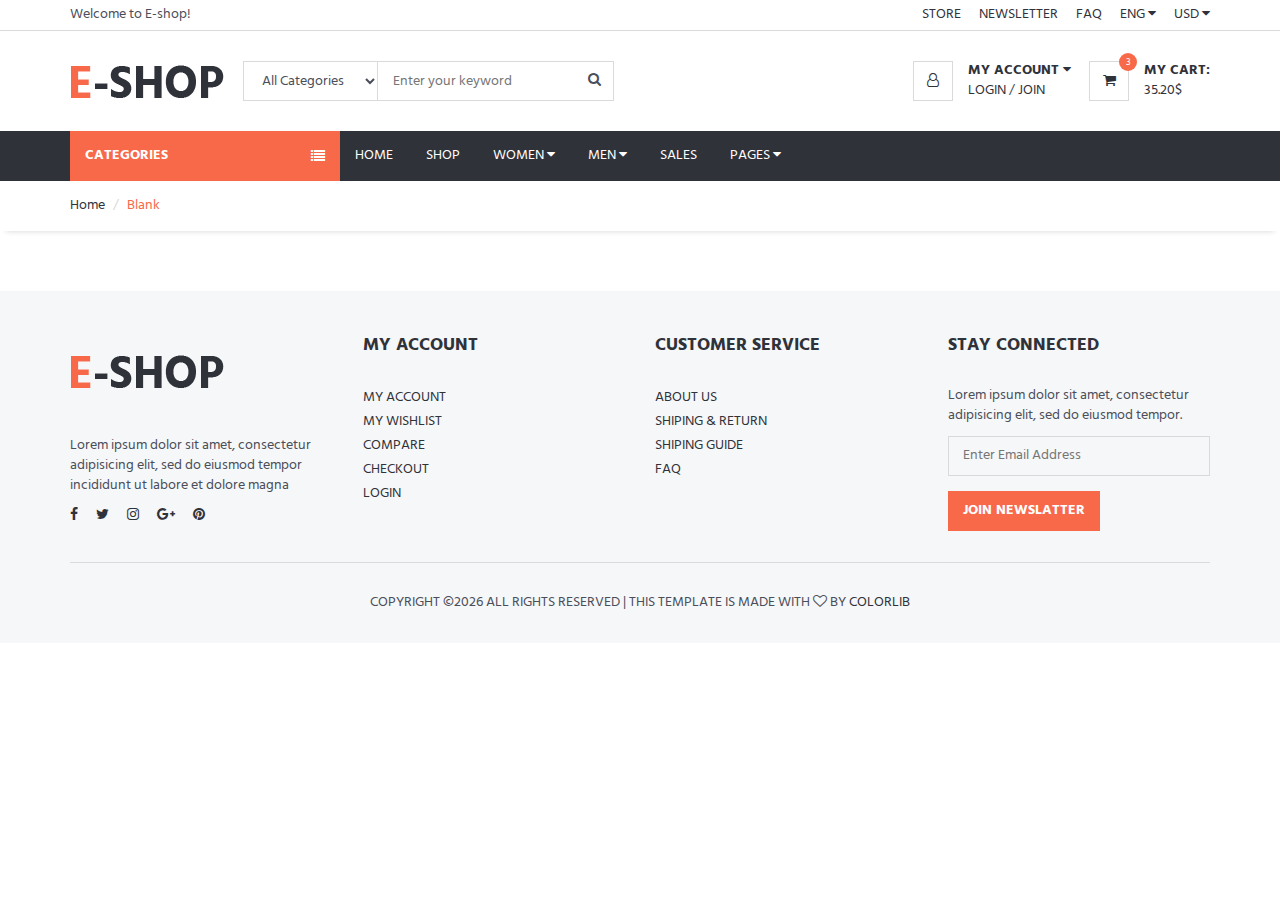
<file: e-shop/blank.html>
<!DOCTYPE html>
<html lang="en">

<head>
	<meta charset="utf-8">
	<meta http-equiv="X-UA-Compatible" content="IE=edge">
	<meta name="viewport" content="width=device-width, initial-scale=1">
	<!-- The above 3 meta tags *must* come first in the head; any other head content must come *after* these tags -->

	<title>E-SHOP HTML Template</title>

	<!-- Google font -->
	<link href="https://fonts.googleapis.com/css?family=Hind:400,700" rel="stylesheet">

	<!-- Bootstrap -->
	<link type="text/css" rel="stylesheet" href="css/bootstrap.min.css" />

	<!-- Slick -->
	<link type="text/css" rel="stylesheet" href="css/slick.css" />
	<link type="text/css" rel="stylesheet" href="css/slick-theme.css" />

	<!-- nouislider -->
	<link type="text/css" rel="stylesheet" href="css/nouislider.min.css" />

	<!-- Font Awesome Icon -->
	<link rel="stylesheet" href="css/font-awesome.min.css">

	<!-- Custom stlylesheet -->
	<link type="text/css" rel="stylesheet" href="css/style.css" />

	<!-- HTML5 shim and Respond.js for IE8 support of HTML5 elements and media queries -->
	<!-- WARNING: Respond.js doesn't work if you view the page via file:// -->
	<!--[if lt IE 9]>
		  <script src="https://oss.maxcdn.com/html5shiv/3.7.3/html5shiv.min.js"></script>
		  <script src="https://oss.maxcdn.com/respond/1.4.2/respond.min.js"></script>
		<![endif]-->

</head>

<body>
	<!-- HEADER -->
	<header>
		<!-- top Header -->
		<div id="top-header">
			<div class="container">
				<div class="pull-left">
					<span>Welcome to E-shop!</span>
				</div>
				<div class="pull-right">
					<ul class="header-top-links">
						<li><a href="#">Store</a></li>
						<li><a href="#">Newsletter</a></li>
						<li><a href="#">FAQ</a></li>
						<li class="dropdown default-dropdown">
							<a class="dropdown-toggle" data-toggle="dropdown" aria-expanded="true">ENG <i class="fa fa-caret-down"></i></a>
							<ul class="custom-menu">
								<li><a href="#">English (ENG)</a></li>
								<li><a href="#">Russian (Ru)</a></li>
								<li><a href="#">French (FR)</a></li>
								<li><a href="#">Spanish (Es)</a></li>
							</ul>
						</li>
						<li class="dropdown default-dropdown">
							<a class="dropdown-toggle" data-toggle="dropdown" aria-expanded="true">USD <i class="fa fa-caret-down"></i></a>
							<ul class="custom-menu">
								<li><a href="#">USD ($)</a></li>
								<li><a href="#">EUR (€)</a></li>
							</ul>
						</li>
					</ul>
				</div>
			</div>
		</div>
		<!-- /top Header -->

		<!-- header -->
		<div id="header">
			<div class="container">
				<div class="pull-left">
					<!-- Logo -->
					<div class="header-logo">
						<a class="logo" href="#">
							<img src="./img/logo.png" alt="">
						</a>
					</div>
					<!-- /Logo -->

					<!-- Search -->
					<div class="header-search">
						<form>
							<input class="input search-input" type="text" placeholder="Enter your keyword">
							<select class="input search-categories">
								<option value="0">All Categories</option>
								<option value="1">Category 01</option>
								<option value="1">Category 02</option>
							</select>
							<button class="search-btn"><i class="fa fa-search"></i></button>
						</form>
					</div>
					<!-- /Search -->
				</div>
				<div class="pull-right">
					<ul class="header-btns">
						<!-- Account -->
						<li class="header-account dropdown default-dropdown">
							<div class="dropdown-toggle" role="button" data-toggle="dropdown" aria-expanded="true">
								<div class="header-btns-icon">
									<i class="fa fa-user-o"></i>
								</div>
								<strong class="text-uppercase">My Account <i class="fa fa-caret-down"></i></strong>
							</div>
							<a href="#" class="text-uppercase">Login</a> / <a href="#" class="text-uppercase">Join</a>
							<ul class="custom-menu">
								<li><a href="#"><i class="fa fa-user-o"></i> My Account</a></li>
								<li><a href="#"><i class="fa fa-heart-o"></i> My Wishlist</a></li>
								<li><a href="#"><i class="fa fa-exchange"></i> Compare</a></li>
								<li><a href="#"><i class="fa fa-check"></i> Checkout</a></li>
								<li><a href="#"><i class="fa fa-unlock-alt"></i> Login</a></li>
								<li><a href="#"><i class="fa fa-user-plus"></i> Create An Account</a></li>
							</ul>
						</li>
						<!-- /Account -->

						<!-- Cart -->
						<li class="header-cart dropdown default-dropdown">
							<a class="dropdown-toggle" data-toggle="dropdown" aria-expanded="true">
								<div class="header-btns-icon">
									<i class="fa fa-shopping-cart"></i>
									<span class="qty">3</span>
								</div>
								<strong class="text-uppercase">My Cart:</strong>
								<br>
								<span>35.20$</span>
							</a>
							<div class="custom-menu">
								<div id="shopping-cart">
									<div class="shopping-cart-list">
										<div class="product product-widget">
											<div class="product-thumb">
												<img src="./img/thumb-product01.jpg" alt="">
											</div>
											<div class="product-body">
												<h3 class="product-price">$32.50 <span class="qty">x3</span></h3>
												<h2 class="product-name"><a href="#">Product Name Goes Here</a></h2>
											</div>
											<button class="cancel-btn"><i class="fa fa-trash"></i></button>
										</div>
										<div class="product product-widget">
											<div class="product-thumb">
												<img src="./img/thumb-product01.jpg" alt="">
											</div>
											<div class="product-body">
												<h3 class="product-price">$32.50 <span class="qty">x3</span></h3>
												<h2 class="product-name"><a href="#">Product Name Goes Here</a></h2>
											</div>
											<button class="cancel-btn"><i class="fa fa-trash"></i></button>
										</div>
									</div>
									<div class="shopping-cart-btns">
										<button class="main-btn">View Cart</button>
										<button class="primary-btn">Checkout <i class="fa fa-arrow-circle-right"></i></button>
									</div>
								</div>
							</div>
						</li>
						<!-- /Cart -->

						<!-- Mobile nav toggle-->
						<li class="nav-toggle">
							<button class="nav-toggle-btn main-btn icon-btn"><i class="fa fa-bars"></i></button>
						</li>
						<!-- / Mobile nav toggle -->
					</ul>
				</div>
			</div>
			<!-- header -->
		</div>
		<!-- container -->
	</header>
	<!-- /HEADER -->

	<!-- NAVIGATION -->
	<div id="navigation">
		<!-- container -->
		<div class="container">
			<div id="responsive-nav">
				<!-- category nav -->
				<div class="category-nav show-on-click">
					<span class="category-header">Categories <i class="fa fa-list"></i></span>
					
					<ul class="category-list">
						<li class="dropdown side-dropdown">
						
							<a class="dropdown-toggle" data-toggle="dropdown" aria-expanded="true">Women’s Clothing <i class="fa fa-angle-right"></i></a>
							<div class="custom-menu">
								<div class="row">
									<div class="col-md-4">
										<ul class="list-links">
											<li>
												<h3 class="list-links-title">Categories</h3></li>
											<li><a href="#">Women’s Clothing</a></li>
											<li><a href="#">Men’s Clothing</a></li>
											<li><a href="#">Phones & Accessories</a></li>
											<li><a href="#">Jewelry & Watches</a></li>
											<li><a href="#">Bags & Shoes</a></li>
										</ul>
										<hr class="hidden-md hidden-lg">
									</div>
									
								</div>
						
							</div>
						</li>
						
						
						
						<li><a href="#">Men’s Clothing</a></li>
						<li class="dropdown side-dropdown"><a class="dropdown-toggle" data-toggle="dropdown" aria-expanded="true">Phones & Accessories <i class="fa fa-angle-right"></i></a>
							<div class="custom-menu">
								<div class="row">
									<div class="col-md-4">
										<ul class="list-links">
											<li>
												<h3 class="list-links-title">Categories</h3></li>
											<li><a href="#">Women’s Clothing</a></li>
											<li><a href="#">Men’s Clothing</a></li>
											<li><a href="#">Phones & Accessories</a></li>
											<li><a href="#">Jewelry & Watches</a></li>
											<li><a href="#">Bags & Shoes</a></li>
										</ul>
										<hr>
										<ul class="list-links">
											<li>
												<h3 class="list-links-title">Categories</h3></li>
											<li><a href="#">Women’s Clothing</a></li>
											<li><a href="#">Men’s Clothing</a></li>
											<li><a href="#">Phones & Accessories</a></li>
											<li><a href="#">Jewelry & Watches</a></li>
											<li><a href="#">Bags & Shoes</a></li>
										</ul>
										<hr class="hidden-md hidden-lg">
									</div>
									<div class="col-md-4">
										<ul class="list-links">
											<li>
												<h3 class="list-links-title">Categories</h3></li>
											<li><a href="#">Women’s Clothing</a></li>
											<li><a href="#">Men’s Clothing</a></li>
											<li><a href="#">Phones & Accessories</a></li>
											<li><a href="#">Jewelry & Watches</a></li>
											<li><a href="#">Bags & Shoes</a></li>
										</ul>
										<hr>
										<ul class="list-links">
											<li>
												<h3 class="list-links-title">Categories</h3></li>
											<li><a href="#">Women’s Clothing</a></li>
											<li><a href="#">Men’s Clothing</a></li>
											<li><a href="#">Phones & Accessories</a></li>
											<li><a href="#">Jewelry & Watches</a></li>
											<li><a href="#">Bags & Shoes</a></li>
										</ul>
									</div>
									<div class="col-md-4 hidden-sm hidden-xs">
										<a class="banner banner-2" href="#">
											<img src="./img/banner04.jpg" alt="">
											<div class="banner-caption">
												<h3 class="white-color">NEW<br>COLLECTION</h3>
											</div>
										</a>
									</div>
								</div>
							</div>
						</li>
						<li><a href="#">Computer & Office</a></li>
						<li><a href="#">Consumer Electronics</a></li>
						<li class="dropdown side-dropdown">
							<a class="dropdown-toggle" data-toggle="dropdown" aria-expanded="true">Jewelry & Watches <i class="fa fa-angle-right"></i></a>
							<div class="custom-menu">
								<div class="row">
									<div class="col-md-4">
										<ul class="list-links">
											<li>
												<h3 class="list-links-title">Categories</h3></li>
											<li><a href="#">Women’s Clothing</a></li>
											<li><a href="#">Men’s Clothing</a></li>
											<li><a href="#">Phones & Accessories</a></li>
											<li><a href="#">Jewelry & Watches</a></li>
											<li><a href="#">Bags & Shoes</a></li>
										</ul>
										<hr>
										<ul class="list-links">
											<li>
												<h3 class="list-links-title">Categories</h3></li>
											<li><a href="#">Women’s Clothing</a></li>
											<li><a href="#">Men’s Clothing</a></li>
											<li><a href="#">Phones & Accessories</a></li>
											<li><a href="#">Jewelry & Watches</a></li>
											<li><a href="#">Bags & Shoes</a></li>
										</ul>
										<hr class="hidden-md hidden-lg">
									</div>
									<div class="col-md-4">
										<ul class="list-links">
											<li>
												<h3 class="list-links-title">Categories</h3></li>
											<li><a href="#">Women’s Clothing</a></li>
											<li><a href="#">Men’s Clothing</a></li>
											<li><a href="#">Phones & Accessories</a></li>
											<li><a href="#">Jewelry & Watches</a></li>
											<li><a href="#">Bags & Shoes</a></li>
										</ul>
										<hr>
										<ul class="list-links">
											<li>
												<h3 class="list-links-title">Categories</h3></li>
											<li><a href="#">Women’s Clothing</a></li>
											<li><a href="#">Men’s Clothing</a></li>
											<li><a href="#">Phones & Accessories</a></li>
											<li><a href="#">Jewelry & Watches</a></li>
											<li><a href="#">Bags & Shoes</a></li>
										</ul>
										<hr class="hidden-md hidden-lg">
									</div>
									<div class="col-md-4">
										<ul class="list-links">
											<li>
												<h3 class="list-links-title">Categories</h3></li>
											<li><a href="#">Women’s Clothing</a></li>
											<li><a href="#">Men’s Clothing</a></li>
											<li><a href="#">Phones & Accessories</a></li>
											<li><a href="#">Jewelry & Watches</a></li>
											<li><a href="#">Bags & Shoes</a></li>
										</ul>
										<hr>
										<ul class="list-links">
											<li>
												<h3 class="list-links-title">Categories</h3></li>
											<li><a href="#">Women’s Clothing</a></li>
											<li><a href="#">Men’s Clothing</a></li>
											<li><a href="#">Phones & Accessories</a></li>
											<li><a href="#">Jewelry & Watches</a></li>
											<li><a href="#">Bags & Shoes</a></li>
										</ul>
									</div>
								</div>
							</div>
						</li>
						<li><a href="#">Bags & Shoes</a></li>
						<li><a href="#">View All</a></li>
					</ul>
				</div>
				<!-- /category nav -->

				<!-- menu nav -->
				<div class="menu-nav">
					<span class="menu-header">Menu <i class="fa fa-bars"></i></span>
					<ul class="menu-list">
						<li><a href="#">Home</a></li>
						<li><a href="#">Shop</a></li>
						<li class="dropdown mega-dropdown"><a class="dropdown-toggle" data-toggle="dropdown" aria-expanded="true">Women <i class="fa fa-caret-down"></i></a>
							<div class="custom-menu">
								<div class="row">
									<div class="col-md-4">
										<ul class="list-links">
											<li>
												<h3 class="list-links-title">Categories</h3></li>
											<li><a href="#">Women’s Clothing</a></li>
											<li><a href="#">Men’s Clothing</a></li>
											<li><a href="#">Phones & Accessories</a></li>
											<li><a href="#">Jewelry & Watches</a></li>
											<li><a href="#">Bags & Shoes</a></li>
										</ul>
										<hr class="hidden-md hidden-lg">
									</div>
									<div class="col-md-4">
										<ul class="list-links">
											<li>
												<h3 class="list-links-title">Categories</h3></li>
											<li><a href="#">Women’s Clothing</a></li>
											<li><a href="#">Men’s Clothing</a></li>
											<li><a href="#">Phones & Accessories</a></li>
											<li><a href="#">Jewelry & Watches</a></li>
											<li><a href="#">Bags & Shoes</a></li>
										</ul>
										<hr class="hidden-md hidden-lg">
									</div>
									<div class="col-md-4">
										<ul class="list-links">
											<li>
												<h3 class="list-links-title">Categories</h3></li>
											<li><a href="#">Women’s Clothing</a></li>
											<li><a href="#">Men’s Clothing</a></li>
											<li><a href="#">Phones & Accessories</a></li>
											<li><a href="#">Jewelry & Watches</a></li>
											<li><a href="#">Bags & Shoes</a></li>
										</ul>
									</div>
								</div>
								<div class="row hidden-sm hidden-xs">
									<div class="col-md-12">
										<hr>
										<a class="banner banner-1" href="#">
											<img src="./img/banner05.jpg" alt="">
											<div class="banner-caption text-center">
												<h2 class="white-color">NEW COLLECTION</h2>
												<h3 class="white-color font-weak">HOT DEAL</h3>
											</div>
										</a>
									</div>
								</div>
							</div>
						</li>
						<li class="dropdown mega-dropdown full-width"><a class="dropdown-toggle" data-toggle="dropdown" aria-expanded="true">Men <i class="fa fa-caret-down"></i></a>
							<div class="custom-menu">
								<div class="row">
									<div class="col-md-3">
										<div class="hidden-sm hidden-xs">
											<a class="banner banner-1" href="#">
												<img src="./img/banner06.jpg" alt="">
												<div class="banner-caption text-center">
													<h3 class="white-color text-uppercase">Women’s</h3>
												</div>
											</a>
											<hr>
										</div>
										<ul class="list-links">
											<li>
												<h3 class="list-links-title">Categories</h3></li>
											<li><a href="#">Women’s Clothing</a></li>
											<li><a href="#">Men’s Clothing</a></li>
											<li><a href="#">Phones & Accessories</a></li>
											<li><a href="#">Jewelry & Watches</a></li>
											<li><a href="#">Bags & Shoes</a></li>
										</ul>
									</div>
									<div class="col-md-3">
										<div class="hidden-sm hidden-xs">
											<a class="banner banner-1" href="#">
												<img src="./img/banner07.jpg" alt="">
												<div class="banner-caption text-center">
													<h3 class="white-color text-uppercase">Men’s</h3>
												</div>
											</a>
										</div>
										<hr>
										<ul class="list-links">
											<li>
												<h3 class="list-links-title">Categories</h3></li>
											<li><a href="#">Women’s Clothing</a></li>
											<li><a href="#">Men’s Clothing</a></li>
											<li><a href="#">Phones & Accessories</a></li>
											<li><a href="#">Jewelry & Watches</a></li>
											<li><a href="#">Bags & Shoes</a></li>
										</ul>
									</div>
									<div class="col-md-3">
										<div class="hidden-sm hidden-xs">
											<a class="banner banner-1" href="#">
												<img src="./img/banner08.jpg" alt="">
												<div class="banner-caption text-center">
													<h3 class="white-color text-uppercase">Accessories</h3>
												</div>
											</a>
										</div>
										<hr>
										<ul class="list-links">
											<li>
												<h3 class="list-links-title">Categories</h3></li>
											<li><a href="#">Women’s Clothing</a></li>
											<li><a href="#">Men’s Clothing</a></li>
											<li><a href="#">Phones & Accessories</a></li>
											<li><a href="#">Jewelry & Watches</a></li>
											<li><a href="#">Bags & Shoes</a></li>
										</ul>
									</div>
									<div class="col-md-3">
										<div class="hidden-sm hidden-xs">
											<a class="banner banner-1" href="#">
												<img src="./img/banner09.jpg" alt="">
												<div class="banner-caption text-center">
													<h3 class="white-color text-uppercase">Bags</h3>
												</div>
											</a>
										</div>
										<hr>
										<ul class="list-links">
											<li>
												<h3 class="list-links-title">Categories</h3></li>
											<li><a href="#">Women’s Clothing</a></li>
											<li><a href="#">Men’s Clothing</a></li>
											<li><a href="#">Phones & Accessories</a></li>
											<li><a href="#">Jewelry & Watches</a></li>
											<li><a href="#">Bags & Shoes</a></li>
										</ul>
									</div>
								</div>
							</div>
						</li>
						<li><a href="#">Sales</a></li>
						<li class="dropdown default-dropdown"><a class="dropdown-toggle" data-toggle="dropdown" aria-expanded="true">Pages <i class="fa fa-caret-down"></i></a>
							<ul class="custom-menu">
								<li><a href="index.html">Home</a></li>
								<li><a href="products.html">Products</a></li>
								<li><a href="product-page.html">Product Details</a></li>
								<li><a href="checkout.html">Checkout</a></li>
							</ul>
						</li>
					</ul>
				</div>
				<!-- menu nav -->
			</div>
		</div>
		<!-- /container -->
	</div>
	<!-- /NAVIGATION -->

	<!-- BREADCRUMB -->
	<div id="breadcrumb">
		<div class="container">
			<ul class="breadcrumb">
				<li><a href="#">Home</a></li>
				<li class="active">Blank</li>
			</ul>
		</div>
	</div>
	<!-- /BREADCRUMB -->

	<!-- section -->
	<div class="section">
		<!-- container -->
		<div class="container">
			<!-- row -->
			<div class="row">
			</div>
			<!-- /row -->
		</div>
		<!-- /container -->
	</div>
	<!-- /section -->

	<!-- FOOTER -->
	<footer id="footer" class="section section-grey">
		<!-- container -->
		<div class="container">
			<!-- row -->
			<div class="row">
				<!-- footer widget -->
				<div class="col-md-3 col-sm-6 col-xs-6">
					<div class="footer">
						<!-- footer logo -->
						<div class="footer-logo">
							<a class="logo" href="#">
		            <img src="./img/logo.png" alt="">
		          </a>
						</div>
						<!-- /footer logo -->

						<p>Lorem ipsum dolor sit amet, consectetur adipisicing elit, sed do eiusmod tempor incididunt ut labore et dolore magna</p>

						<!-- footer social -->
						<ul class="footer-social">
							<li><a href="#"><i class="fa fa-facebook"></i></a></li>
							<li><a href="#"><i class="fa fa-twitter"></i></a></li>
							<li><a href="#"><i class="fa fa-instagram"></i></a></li>
							<li><a href="#"><i class="fa fa-google-plus"></i></a></li>
							<li><a href="#"><i class="fa fa-pinterest"></i></a></li>
						</ul>
						<!-- /footer social -->
					</div>
				</div>
				<!-- /footer widget -->

				<!-- footer widget -->
				<div class="col-md-3 col-sm-6 col-xs-6">
					<div class="footer">
						<h3 class="footer-header">My Account</h3>
						<ul class="list-links">
							<li><a href="#">My Account</a></li>
							<li><a href="#">My Wishlist</a></li>
							<li><a href="#">Compare</a></li>
							<li><a href="#">Checkout</a></li>
							<li><a href="#">Login</a></li>
						</ul>
					</div>
				</div>
				<!-- /footer widget -->

				<div class="clearfix visible-sm visible-xs"></div>

				<!-- footer widget -->
				<div class="col-md-3 col-sm-6 col-xs-6">
					<div class="footer">
						<h3 class="footer-header">Customer Service</h3>
						<ul class="list-links">
							<li><a href="#">About Us</a></li>
							<li><a href="#">Shiping & Return</a></li>
							<li><a href="#">Shiping Guide</a></li>
							<li><a href="#">FAQ</a></li>
						</ul>
					</div>
				</div>
				<!-- /footer widget -->

				<!-- footer subscribe -->
				<div class="col-md-3 col-sm-6 col-xs-6">
					<div class="footer">
						<h3 class="footer-header">Stay Connected</h3>
						<p>Lorem ipsum dolor sit amet, consectetur adipisicing elit, sed do eiusmod tempor.</p>
						<form>
							<div class="form-group">
								<input class="input" placeholder="Enter Email Address">
							</div>
							<button class="primary-btn">Join Newslatter</button>
						</form>
					</div>
				</div>
				<!-- /footer subscribe -->
			</div>
			<!-- /row -->
			<hr>
			<!-- row -->
			<div class="row">
				<div class="col-md-8 col-md-offset-2 text-center">
					<!-- footer copyright -->
					<div class="footer-copyright">
						<!-- Link back to Colorlib can't be removed. Template is licensed under CC BY 3.0. -->
						Copyright &copy;<script>document.write(new Date().getFullYear());</script> All rights reserved | This template is made with <i class="fa fa-heart-o" aria-hidden="true"></i> by <a href="https://colorlib.com" target="_blank">Colorlib</a>
						<!-- Link back to Colorlib can't be removed. Template is licensed under CC BY 3.0. -->
					</div>
					<!-- /footer copyright -->
				</div>
			</div>
			<!-- /row -->
		</div>
		<!-- /container -->
	</footer>
	<!-- /FOOTER -->

	<!-- jQuery Plugins -->
	<script src="js/jquery.min.js"></script>
	<script src="js/bootstrap.min.js"></script>
	<script src="js/slick.min.js"></script>
	<script src="js/nouislider.min.js"></script>
	<script src="js/jquery.zoom.min.js"></script>
	<script src="js/main.js"></script>

</body>

</html>
</file>
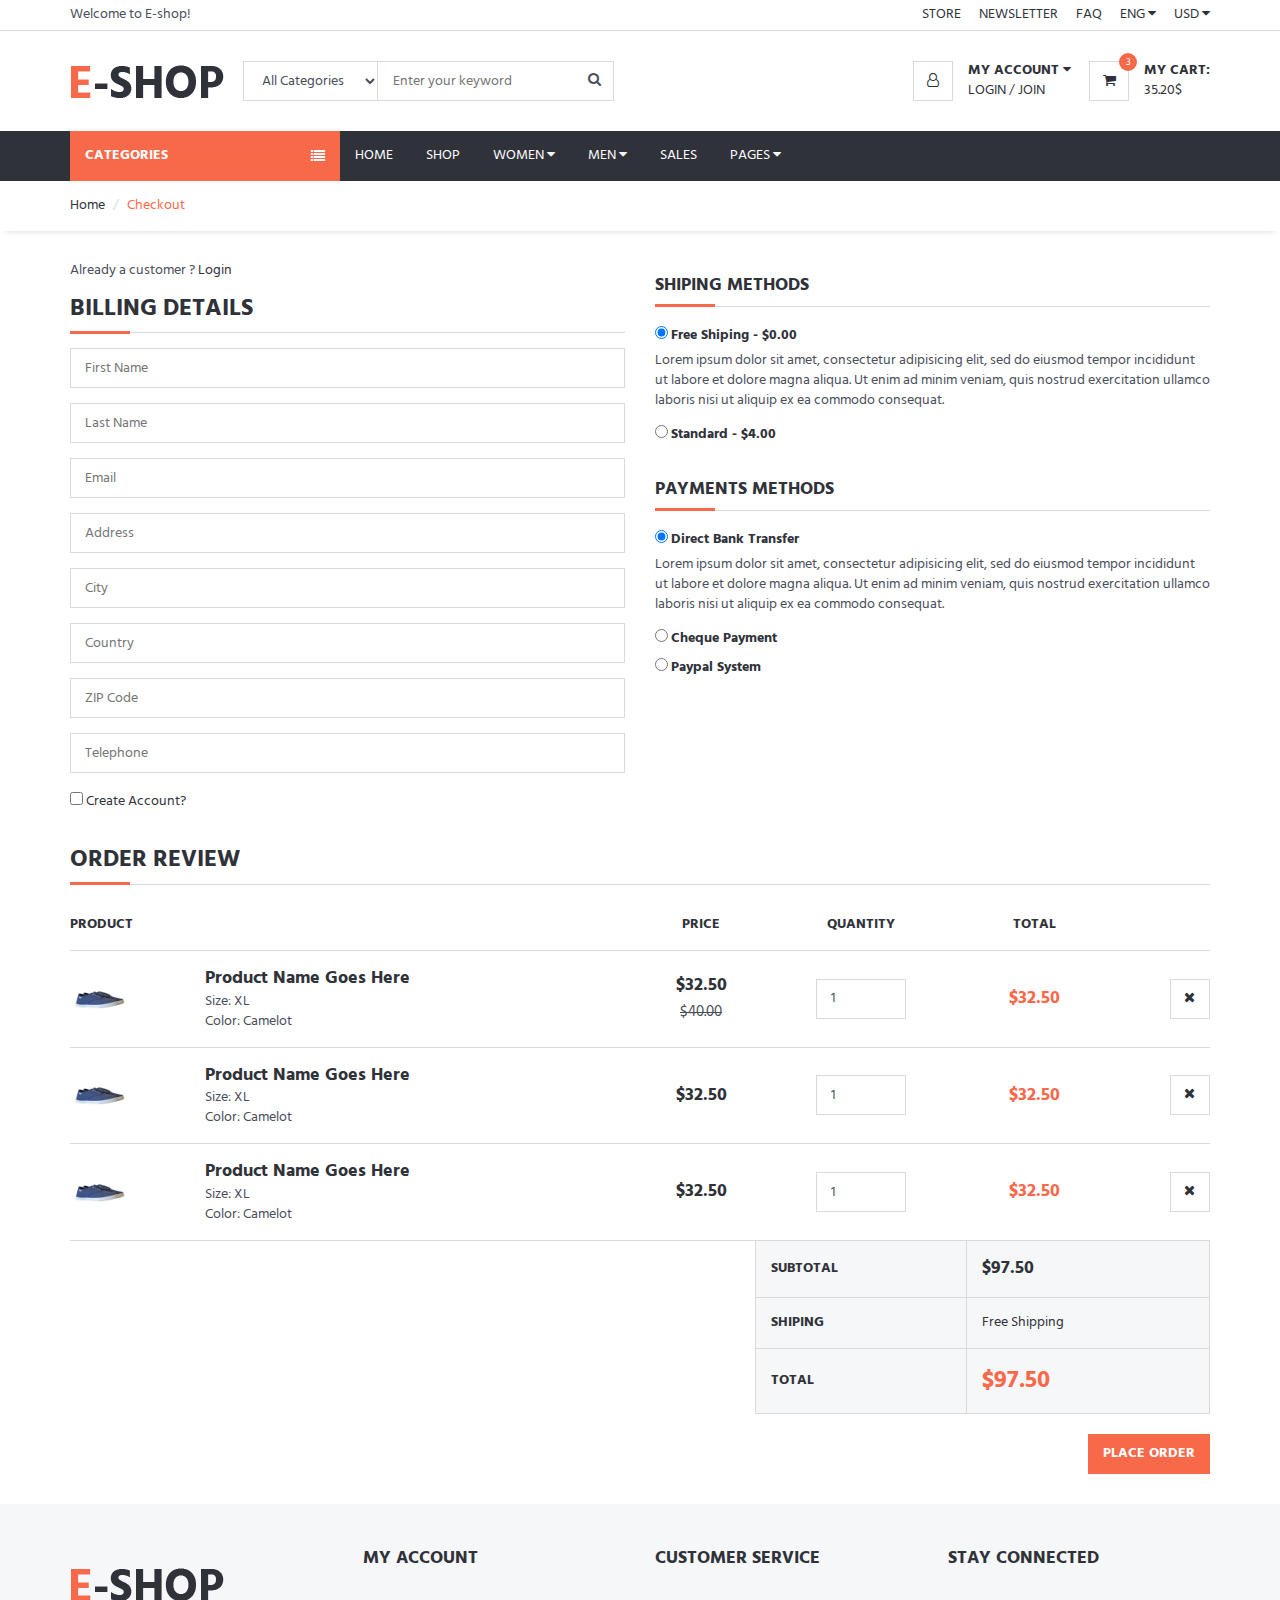
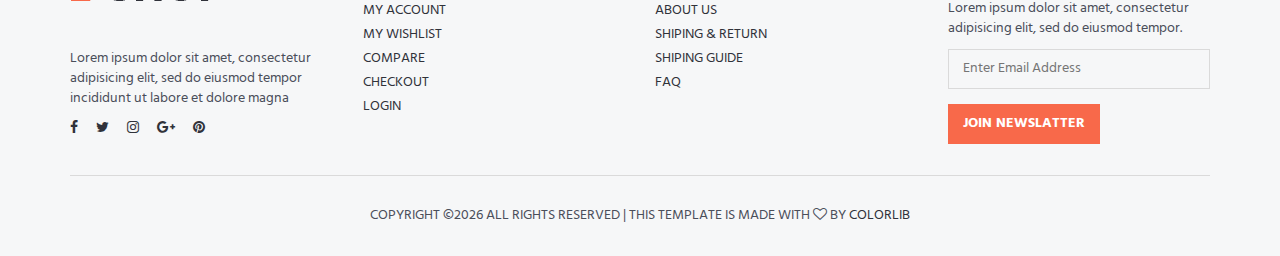
<file: e-shop/checkout.html>
<!DOCTYPE html>
<html lang="en">

<head>
	<meta charset="utf-8">
	<meta http-equiv="X-UA-Compatible" content="IE=edge">
	<meta name="viewport" content="width=device-width, initial-scale=1">
	<!-- The above 3 meta tags *must* come first in the head; any other head content must come *after* these tags -->

	<title>E-SHOP HTML Template</title>

	<!-- Google font -->
	<link href="https://fonts.googleapis.com/css?family=Hind:400,700" rel="stylesheet">

	<!-- Bootstrap -->
	<link type="text/css" rel="stylesheet" href="css/bootstrap.min.css" />

	<!-- Slick -->
	<link type="text/css" rel="stylesheet" href="css/slick.css" />
	<link type="text/css" rel="stylesheet" href="css/slick-theme.css" />

	<!-- nouislider -->
	<link type="text/css" rel="stylesheet" href="css/nouislider.min.css" />

	<!-- Font Awesome Icon -->
	<link rel="stylesheet" href="css/font-awesome.min.css">

	<!-- Custom stlylesheet -->
	<link type="text/css" rel="stylesheet" href="css/style.css" />

	<!-- HTML5 shim and Respond.js for IE8 support of HTML5 elements and media queries -->
	<!-- WARNING: Respond.js doesn't work if you view the page via file:// -->
	<!--[if lt IE 9]>
		  <script src="https://oss.maxcdn.com/html5shiv/3.7.3/html5shiv.min.js"></script>
		  <script src="https://oss.maxcdn.com/respond/1.4.2/respond.min.js"></script>
		<![endif]-->

</head>

<body>
	<!-- HEADER -->
	<header>
		<!-- top Header -->
		<div id="top-header">
			<div class="container">
				<div class="pull-left">
					<span>Welcome to E-shop!</span>
				</div>
				<div class="pull-right">
					<ul class="header-top-links">
						<li><a href="#">Store</a></li>
						<li><a href="#">Newsletter</a></li>
						<li><a href="#">FAQ</a></li>
						<li class="dropdown default-dropdown">
							<a class="dropdown-toggle" data-toggle="dropdown" aria-expanded="true">ENG <i class="fa fa-caret-down"></i></a>
							<ul class="custom-menu">
								<li><a href="#">English (ENG)</a></li>
								<li><a href="#">Russian (Ru)</a></li>
								<li><a href="#">French (FR)</a></li>
								<li><a href="#">Spanish (Es)</a></li>
							</ul>
						</li>
						<li class="dropdown default-dropdown">
							<a class="dropdown-toggle" data-toggle="dropdown" aria-expanded="true">USD <i class="fa fa-caret-down"></i></a>
							<ul class="custom-menu">
								<li><a href="#">USD ($)</a></li>
								<li><a href="#">EUR (€)</a></li>
							</ul>
						</li>
					</ul>
				</div>
			</div>
		</div>
		<!-- /top Header -->

		<!-- header -->
		<div id="header">
			<div class="container">
				<div class="pull-left">
					<!-- Logo -->
					<div class="header-logo">
						<a class="logo" href="#">
							<img src="./img/logo.png" alt="">
						</a>
					</div>
					<!-- /Logo -->

					<!-- Search -->
					<div class="header-search">
						<form>
							<input class="input search-input" type="text" placeholder="Enter your keyword">
							<select class="input search-categories">
								<option value="0">All Categories</option>
								<option value="1">Category 01</option>
								<option value="1">Category 02</option>
							</select>
							<button class="search-btn"><i class="fa fa-search"></i></button>
						</form>
					</div>
					<!-- /Search -->
				</div>
				<div class="pull-right">
					<ul class="header-btns">
						<!-- Account -->
						<li class="header-account dropdown default-dropdown">
							<div class="dropdown-toggle" role="button" data-toggle="dropdown" aria-expanded="true">
								<div class="header-btns-icon">
									<i class="fa fa-user-o"></i>
								</div>
								<strong class="text-uppercase">My Account <i class="fa fa-caret-down"></i></strong>
							</div>
							<a href="#" class="text-uppercase">Login</a> / <a href="#" class="text-uppercase">Join</a>
							<ul class="custom-menu">
								<li><a href="#"><i class="fa fa-user-o"></i> My Account</a></li>
								<li><a href="#"><i class="fa fa-heart-o"></i> My Wishlist</a></li>
								<li><a href="#"><i class="fa fa-exchange"></i> Compare</a></li>
								<li><a href="#"><i class="fa fa-check"></i> Checkout</a></li>
								<li><a href="#"><i class="fa fa-unlock-alt"></i> Login</a></li>
								<li><a href="#"><i class="fa fa-user-plus"></i> Create An Account</a></li>
							</ul>
						</li>
						<!-- /Account -->

						<!-- Cart -->
						<li class="header-cart dropdown default-dropdown">
							<a class="dropdown-toggle" data-toggle="dropdown" aria-expanded="true">
								<div class="header-btns-icon">
									<i class="fa fa-shopping-cart"></i>
									<span class="qty">3</span>
								</div>
								<strong class="text-uppercase">My Cart:</strong>
								<br>
								<span>35.20$</span>
							</a>
							<div class="custom-menu">
								<div id="shopping-cart">
									<div class="shopping-cart-list">
										<div class="product product-widget">
											<div class="product-thumb">
												<img src="./img/thumb-product01.jpg" alt="">
											</div>
											<div class="product-body">
												<h3 class="product-price">$32.50 <span class="qty">x3</span></h3>
												<h2 class="product-name"><a href="#">Product Name Goes Here</a></h2>
											</div>
											<button class="cancel-btn"><i class="fa fa-trash"></i></button>
										</div>
										<div class="product product-widget">
											<div class="product-thumb">
												<img src="./img/thumb-product01.jpg" alt="">
											</div>
											<div class="product-body">
												<h3 class="product-price">$32.50 <span class="qty">x3</span></h3>
												<h2 class="product-name"><a href="#">Product Name Goes Here</a></h2>
											</div>
											<button class="cancel-btn"><i class="fa fa-trash"></i></button>
										</div>
									</div>
									<div class="shopping-cart-btns">
										<button class="main-btn">View Cart</button>
										<button class="primary-btn">Checkout <i class="fa fa-arrow-circle-right"></i></button>
									</div>
								</div>
							</div>
						</li>
						<!-- /Cart -->

						<!-- Mobile nav toggle-->
						<li class="nav-toggle">
							<button class="nav-toggle-btn main-btn icon-btn"><i class="fa fa-bars"></i></button>
						</li>
						<!-- / Mobile nav toggle -->
					</ul>
				</div>
			</div>
			<!-- header -->
		</div>
		<!-- container -->
	</header>
	<!-- /HEADER -->

	<!-- NAVIGATION -->
	<div id="navigation">
		<!-- container -->
		<div class="container">
			<div id="responsive-nav">
				<!-- category nav -->
				<div class="category-nav show-on-click">
					<span class="category-header">Categories <i class="fa fa-list"></i></span>
					<ul class="category-list">
						<li class="dropdown side-dropdown">
							<a class="dropdown-toggle" data-toggle="dropdown" aria-expanded="true">Women’s Clothing <i class="fa fa-angle-right"></i></a>
							<div class="custom-menu">
								<div class="row">
									<div class="col-md-4">
										<ul class="list-links">
											<li>
												<h3 class="list-links-title">Categories</h3></li>
											<li><a href="#">Women’s Clothing</a></li>
											<li><a href="#">Men’s Clothing</a></li>
											<li><a href="#">Phones & Accessories</a></li>
											<li><a href="#">Jewelry & Watches</a></li>
											<li><a href="#">Bags & Shoes</a></li>
										</ul>
										<hr class="hidden-md hidden-lg">
									</div>
									<div class="col-md-4">
										<ul class="list-links">
											<li>
												<h3 class="list-links-title">Categories</h3></li>
											<li><a href="#">Women’s Clothing</a></li>
											<li><a href="#">Men’s Clothing</a></li>
											<li><a href="#">Phones & Accessories</a></li>
											<li><a href="#">Jewelry & Watches</a></li>
											<li><a href="#">Bags & Shoes</a></li>
										</ul>
										<hr class="hidden-md hidden-lg">
									</div>
									<div class="col-md-4">
										<ul class="list-links">
											<li>
												<h3 class="list-links-title">Categories</h3></li>
											<li><a href="#">Women’s Clothing</a></li>
											<li><a href="#">Men’s Clothing</a></li>
											<li><a href="#">Phones & Accessories</a></li>
											<li><a href="#">Jewelry & Watches</a></li>
											<li><a href="#">Bags & Shoes</a></li>
										</ul>
									</div>
								</div>
								<div class="row hidden-sm hidden-xs">
									<div class="col-md-12">
										<hr>
										<a class="banner banner-1" href="#">
											<img src="./img/banner05.jpg" alt="">
											<div class="banner-caption text-center">
												<h2 class="white-color">NEW COLLECTION</h2>
												<h3 class="white-color font-weak">HOT DEAL</h3>
											</div>
										</a>
									</div>
								</div>
							</div>
						</li>
						<li><a href="#">Men’s Clothing</a></li>
						<li class="dropdown side-dropdown"><a class="dropdown-toggle" data-toggle="dropdown" aria-expanded="true">Phones & Accessories <i class="fa fa-angle-right"></i></a>
							<div class="custom-menu">
								<div class="row">
									<div class="col-md-4">
										<ul class="list-links">
											<li>
												<h3 class="list-links-title">Categories</h3></li>
											<li><a href="#">Women’s Clothing</a></li>
											<li><a href="#">Men’s Clothing</a></li>
											<li><a href="#">Phones & Accessories</a></li>
											<li><a href="#">Jewelry & Watches</a></li>
											<li><a href="#">Bags & Shoes</a></li>
										</ul>
										<hr>
										<ul class="list-links">
											<li>
												<h3 class="list-links-title">Categories</h3></li>
											<li><a href="#">Women’s Clothing</a></li>
											<li><a href="#">Men’s Clothing</a></li>
											<li><a href="#">Phones & Accessories</a></li>
											<li><a href="#">Jewelry & Watches</a></li>
											<li><a href="#">Bags & Shoes</a></li>
										</ul>
										<hr class="hidden-md hidden-lg">
									</div>
									<div class="col-md-4">
										<ul class="list-links">
											<li>
												<h3 class="list-links-title">Categories</h3></li>
											<li><a href="#">Women’s Clothing</a></li>
											<li><a href="#">Men’s Clothing</a></li>
											<li><a href="#">Phones & Accessories</a></li>
											<li><a href="#">Jewelry & Watches</a></li>
											<li><a href="#">Bags & Shoes</a></li>
										</ul>
										<hr>
										<ul class="list-links">
											<li>
												<h3 class="list-links-title">Categories</h3></li>
											<li><a href="#">Women’s Clothing</a></li>
											<li><a href="#">Men’s Clothing</a></li>
											<li><a href="#">Phones & Accessories</a></li>
											<li><a href="#">Jewelry & Watches</a></li>
											<li><a href="#">Bags & Shoes</a></li>
										</ul>
									</div>
									<div class="col-md-4 hidden-sm hidden-xs">
										<a class="banner banner-2" href="#">
											<img src="./img/banner04.jpg" alt="">
											<div class="banner-caption">
												<h3 class="white-color">NEW<br>COLLECTION</h3>
											</div>
										</a>
									</div>
								</div>
							</div>
						</li>
						<li><a href="#">Computer & Office</a></li>
						<li><a href="#">Consumer Electronics</a></li>
						<li class="dropdown side-dropdown">
							<a class="dropdown-toggle" data-toggle="dropdown" aria-expanded="true">Jewelry & Watches <i class="fa fa-angle-right"></i></a>
							<div class="custom-menu">
								<div class="row">
									<div class="col-md-4">
										<ul class="list-links">
											<li>
												<h3 class="list-links-title">Categories</h3></li>
											<li><a href="#">Women’s Clothing</a></li>
											<li><a href="#">Men’s Clothing</a></li>
											<li><a href="#">Phones & Accessories</a></li>
											<li><a href="#">Jewelry & Watches</a></li>
											<li><a href="#">Bags & Shoes</a></li>
										</ul>
										<hr>
										<ul class="list-links">
											<li>
												<h3 class="list-links-title">Categories</h3></li>
											<li><a href="#">Women’s Clothing</a></li>
											<li><a href="#">Men’s Clothing</a></li>
											<li><a href="#">Phones & Accessories</a></li>
											<li><a href="#">Jewelry & Watches</a></li>
											<li><a href="#">Bags & Shoes</a></li>
										</ul>
										<hr class="hidden-md hidden-lg">
									</div>
									<div class="col-md-4">
										<ul class="list-links">
											<li>
												<h3 class="list-links-title">Categories</h3></li>
											<li><a href="#">Women’s Clothing</a></li>
											<li><a href="#">Men’s Clothing</a></li>
											<li><a href="#">Phones & Accessories</a></li>
											<li><a href="#">Jewelry & Watches</a></li>
											<li><a href="#">Bags & Shoes</a></li>
										</ul>
										<hr>
										<ul class="list-links">
											<li>
												<h3 class="list-links-title">Categories</h3></li>
											<li><a href="#">Women’s Clothing</a></li>
											<li><a href="#">Men’s Clothing</a></li>
											<li><a href="#">Phones & Accessories</a></li>
											<li><a href="#">Jewelry & Watches</a></li>
											<li><a href="#">Bags & Shoes</a></li>
										</ul>
										<hr class="hidden-md hidden-lg">
									</div>
									<div class="col-md-4">
										<ul class="list-links">
											<li>
												<h3 class="list-links-title">Categories</h3></li>
											<li><a href="#">Women’s Clothing</a></li>
											<li><a href="#">Men’s Clothing</a></li>
											<li><a href="#">Phones & Accessories</a></li>
											<li><a href="#">Jewelry & Watches</a></li>
											<li><a href="#">Bags & Shoes</a></li>
										</ul>
										<hr>
										<ul class="list-links">
											<li>
												<h3 class="list-links-title">Categories</h3></li>
											<li><a href="#">Women’s Clothing</a></li>
											<li><a href="#">Men’s Clothing</a></li>
											<li><a href="#">Phones & Accessories</a></li>
											<li><a href="#">Jewelry & Watches</a></li>
											<li><a href="#">Bags & Shoes</a></li>
										</ul>
									</div>
								</div>
							</div>
						</li>
						<li><a href="#">Bags & Shoes</a></li>
						<li><a href="#">View All</a></li>
					</ul>
				</div>
				<!-- /category nav -->

				<!-- menu nav -->
				<div class="menu-nav">
					<span class="menu-header">Menu <i class="fa fa-bars"></i></span>
					<ul class="menu-list">
						<li><a href="#">Home</a></li>
						<li><a href="#">Shop</a></li>
						<li class="dropdown mega-dropdown"><a class="dropdown-toggle" data-toggle="dropdown" aria-expanded="true">Women <i class="fa fa-caret-down"></i></a>
							<div class="custom-menu">
								<div class="row">
									<div class="col-md-4">
										<ul class="list-links">
											<li>
												<h3 class="list-links-title">Categories</h3></li>
											<li><a href="#">Women’s Clothing</a></li>
											<li><a href="#">Men’s Clothing</a></li>
											<li><a href="#">Phones & Accessories</a></li>
											<li><a href="#">Jewelry & Watches</a></li>
											<li><a href="#">Bags & Shoes</a></li>
										</ul>
										<hr class="hidden-md hidden-lg">
									</div>
									<div class="col-md-4">
										<ul class="list-links">
											<li>
												<h3 class="list-links-title">Categories</h3></li>
											<li><a href="#">Women’s Clothing</a></li>
											<li><a href="#">Men’s Clothing</a></li>
											<li><a href="#">Phones & Accessories</a></li>
											<li><a href="#">Jewelry & Watches</a></li>
											<li><a href="#">Bags & Shoes</a></li>
										</ul>
										<hr class="hidden-md hidden-lg">
									</div>
									<div class="col-md-4">
										<ul class="list-links">
											<li>
												<h3 class="list-links-title">Categories</h3></li>
											<li><a href="#">Women’s Clothing</a></li>
											<li><a href="#">Men’s Clothing</a></li>
											<li><a href="#">Phones & Accessories</a></li>
											<li><a href="#">Jewelry & Watches</a></li>
											<li><a href="#">Bags & Shoes</a></li>
										</ul>
									</div>
								</div>
								<div class="row hidden-sm hidden-xs">
									<div class="col-md-12">
										<hr>
										<a class="banner banner-1" href="#">
											<img src="./img/banner05.jpg" alt="">
											<div class="banner-caption text-center">
												<h2 class="white-color">NEW COLLECTION</h2>
												<h3 class="white-color font-weak">HOT DEAL</h3>
											</div>
										</a>
									</div>
								</div>
							</div>
						</li>
						<li class="dropdown mega-dropdown full-width"><a class="dropdown-toggle" data-toggle="dropdown" aria-expanded="true">Men <i class="fa fa-caret-down"></i></a>
							<div class="custom-menu">
								<div class="row">
									<div class="col-md-3">
										<div class="hidden-sm hidden-xs">
											<a class="banner banner-1" href="#">
												<img src="./img/banner06.jpg" alt="">
												<div class="banner-caption text-center">
													<h3 class="white-color text-uppercase">Women’s</h3>
												</div>
											</a>
											<hr>
										</div>
										<ul class="list-links">
											<li>
												<h3 class="list-links-title">Categories</h3></li>
											<li><a href="#">Women’s Clothing</a></li>
											<li><a href="#">Men’s Clothing</a></li>
											<li><a href="#">Phones & Accessories</a></li>
											<li><a href="#">Jewelry & Watches</a></li>
											<li><a href="#">Bags & Shoes</a></li>
										</ul>
									</div>
									<div class="col-md-3">
										<div class="hidden-sm hidden-xs">
											<a class="banner banner-1" href="#">
												<img src="./img/banner07.jpg" alt="">
												<div class="banner-caption text-center">
													<h3 class="white-color text-uppercase">Men’s</h3>
												</div>
											</a>
										</div>
										<hr>
										<ul class="list-links">
											<li>
												<h3 class="list-links-title">Categories</h3></li>
											<li><a href="#">Women’s Clothing</a></li>
											<li><a href="#">Men’s Clothing</a></li>
											<li><a href="#">Phones & Accessories</a></li>
											<li><a href="#">Jewelry & Watches</a></li>
											<li><a href="#">Bags & Shoes</a></li>
										</ul>
									</div>
									<div class="col-md-3">
										<div class="hidden-sm hidden-xs">
											<a class="banner banner-1" href="#">
												<img src="./img/banner08.jpg" alt="">
												<div class="banner-caption text-center">
													<h3 class="white-color text-uppercase">Accessories</h3>
												</div>
											</a>
										</div>
										<hr>
										<ul class="list-links">
											<li>
												<h3 class="list-links-title">Categories</h3></li>
											<li><a href="#">Women’s Clothing</a></li>
											<li><a href="#">Men’s Clothing</a></li>
											<li><a href="#">Phones & Accessories</a></li>
											<li><a href="#">Jewelry & Watches</a></li>
											<li><a href="#">Bags & Shoes</a></li>
										</ul>
									</div>
									<div class="col-md-3">
										<div class="hidden-sm hidden-xs">
											<a class="banner banner-1" href="#">
												<img src="./img/banner09.jpg" alt="">
												<div class="banner-caption text-center">
													<h3 class="white-color text-uppercase">Bags</h3>
												</div>
											</a>
										</div>
										<hr>
										<ul class="list-links">
											<li>
												<h3 class="list-links-title">Categories</h3></li>
											<li><a href="#">Women’s Clothing</a></li>
											<li><a href="#">Men’s Clothing</a></li>
											<li><a href="#">Phones & Accessories</a></li>
											<li><a href="#">Jewelry & Watches</a></li>
											<li><a href="#">Bags & Shoes</a></li>
										</ul>
									</div>
								</div>
							</div>
						</li>
						<li><a href="#">Sales</a></li>
						<li class="dropdown default-dropdown"><a class="dropdown-toggle" data-toggle="dropdown" aria-expanded="true">Pages <i class="fa fa-caret-down"></i></a>
							<ul class="custom-menu">
								<li><a href="index.html">Home</a></li>
								<li><a href="products.html">Products</a></li>
								<li><a href="product-page.html">Product Details</a></li>
								<li><a href="checkout.html">Checkout</a></li>
							</ul>
						</li>
					</ul>
				</div>
				<!-- menu nav -->
			</div>
		</div>
		<!-- /container -->
	</div>
	<!-- /NAVIGATION -->

	<!-- BREADCRUMB -->
	<div id="breadcrumb">
		<div class="container">
			<ul class="breadcrumb">
				<li><a href="#">Home</a></li>
				<li class="active">Checkout</li>
			</ul>
		</div>
	</div>
	<!-- /BREADCRUMB -->

	<!-- section -->
	<div class="section">
		<!-- container -->
		<div class="container">
			<!-- row -->
			<div class="row">
				<form id="checkout-form" class="clearfix">
					<div class="col-md-6">
						<div class="billing-details">
							<p>Already a customer ? <a href="#">Login</a></p>
							<div class="section-title">
								<h3 class="title">Billing Details</h3>
							</div>
							<div class="form-group">
								<input class="input" type="text" name="first-name" placeholder="First Name">
							</div>
							<div class="form-group">
								<input class="input" type="text" name="last-name" placeholder="Last Name">
							</div>
							<div class="form-group">
								<input class="input" type="email" name="email" placeholder="Email">
							</div>
							<div class="form-group">
								<input class="input" type="text" name="address" placeholder="Address">
							</div>
							<div class="form-group">
								<input class="input" type="text" name="city" placeholder="City">
							</div>
							<div class="form-group">
								<input class="input" type="text" name="country" placeholder="Country">
							</div>
							<div class="form-group">
								<input class="input" type="text" name="zip-code" placeholder="ZIP Code">
							</div>
							<div class="form-group">
								<input class="input" type="tel" name="tel" placeholder="Telephone">
							</div>
							<div class="form-group">
								<div class="input-checkbox">
									<input type="checkbox" id="register">
									<label class="font-weak" for="register">Create Account?</label>
									<div class="caption">
										<p>Lorem ipsum dolor sit amet, consectetur adipisicing elit, sed do eiusmod tempor incididunt.
											<p>
												<input class="input" type="password" name="password" placeholder="Enter Your Password">
									</div>
								</div>
							</div>
						</div>
					</div>

					<div class="col-md-6">
						<div class="shiping-methods">
							<div class="section-title">
								<h4 class="title">Shiping Methods</h4>
							</div>
							<div class="input-checkbox">
								<input type="radio" name="shipping" id="shipping-1" checked>
								<label for="shipping-1">Free Shiping -  $0.00</label>
								<div class="caption">
									<p>Lorem ipsum dolor sit amet, consectetur adipisicing elit, sed do eiusmod tempor incididunt ut labore et dolore magna aliqua. Ut enim ad minim veniam, quis nostrud exercitation ullamco laboris nisi ut aliquip ex ea commodo consequat.
										<p>
								</div>
							</div>
							<div class="input-checkbox">
								<input type="radio" name="shipping" id="shipping-2">
								<label for="shipping-2">Standard - $4.00</label>
								<div class="caption">
									<p>Lorem ipsum dolor sit amet, consectetur adipisicing elit, sed do eiusmod tempor incididunt ut labore et dolore magna aliqua. Ut enim ad minim veniam, quis nostrud exercitation ullamco laboris nisi ut aliquip ex ea commodo consequat.
										<p>
								</div>
							</div>
						</div>

						<div class="payments-methods">
							<div class="section-title">
								<h4 class="title">Payments Methods</h4>
							</div>
							<div class="input-checkbox">
								<input type="radio" name="payments" id="payments-1" checked>
								<label for="payments-1">Direct Bank Transfer</label>
								<div class="caption">
									<p>Lorem ipsum dolor sit amet, consectetur adipisicing elit, sed do eiusmod tempor incididunt ut labore et dolore magna aliqua. Ut enim ad minim veniam, quis nostrud exercitation ullamco laboris nisi ut aliquip ex ea commodo consequat.
										<p>
								</div>
							</div>
							<div class="input-checkbox">
								<input type="radio" name="payments" id="payments-2">
								<label for="payments-2">Cheque Payment</label>
								<div class="caption">
									<p>Lorem ipsum dolor sit amet, consectetur adipisicing elit, sed do eiusmod tempor incididunt ut labore et dolore magna aliqua. Ut enim ad minim veniam, quis nostrud exercitation ullamco laboris nisi ut aliquip ex ea commodo consequat.
										<p>
								</div>
							</div>
							<div class="input-checkbox">
								<input type="radio" name="payments" id="payments-3">
								<label for="payments-3">Paypal System</label>
								<div class="caption">
									<p>Lorem ipsum dolor sit amet, consectetur adipisicing elit, sed do eiusmod tempor incididunt ut labore et dolore magna aliqua. Ut enim ad minim veniam, quis nostrud exercitation ullamco laboris nisi ut aliquip ex ea commodo consequat.
										<p>
								</div>
							</div>
						</div>
					</div>

					<div class="col-md-12">
						<div class="order-summary clearfix">
							<div class="section-title">
								<h3 class="title">Order Review</h3>
							</div>
							<table class="shopping-cart-table table">
								<thead>
									<tr>
										<th>Product</th>
										<th></th>
										<th class="text-center">Price</th>
										<th class="text-center">Quantity</th>
										<th class="text-center">Total</th>
										<th class="text-right"></th>
									</tr>
								</thead>
								<tbody>
									<tr>
										<td class="thumb"><img src="./img/thumb-product01.jpg" alt=""></td>
										<td class="details">
											<a href="#">Product Name Goes Here</a>
											<ul>
												<li><span>Size: XL</span></li>
												<li><span>Color: Camelot</span></li>
											</ul>
										</td>
										<td class="price text-center"><strong>$32.50</strong><br><del class="font-weak"><small>$40.00</small></del></td>
										<td class="qty text-center"><input class="input" type="number" value="1"></td>
										<td class="total text-center"><strong class="primary-color">$32.50</strong></td>
										<td class="text-right"><button class="main-btn icon-btn"><i class="fa fa-close"></i></button></td>
									</tr>
									<tr>
										<td class="thumb"><img src="./img/thumb-product01.jpg" alt=""></td>
										<td class="details">
											<a href="#">Product Name Goes Here</a>
											<ul>
												<li><span>Size: XL</span></li>
												<li><span>Color: Camelot</span></li>
											</ul>
										</td>
										<td class="price text-center"><strong>$32.50</strong></td>
										<td class="qty text-center"><input class="input" type="number" value="1"></td>
										<td class="total text-center"><strong class="primary-color">$32.50</strong></td>
										<td class="text-right"><button class="main-btn icon-btn"><i class="fa fa-close"></i></button></td>
									</tr>
									<tr>
										<td class="thumb"><img src="./img/thumb-product01.jpg" alt=""></td>
										<td class="details">
											<a href="#">Product Name Goes Here</a>
											<ul>
												<li><span>Size: XL</span></li>
												<li><span>Color: Camelot</span></li>
											</ul>
										</td>
										<td class="price text-center"><strong>$32.50</strong></td>
										<td class="qty text-center"><input class="input" type="number" value="1"></td>
										<td class="total text-center"><strong class="primary-color">$32.50</strong></td>
										<td class="text-right"><button class="main-btn icon-btn"><i class="fa fa-close"></i></button></td>
									</tr>
								</tbody>
								<tfoot>
									<tr>
										<th class="empty" colspan="3"></th>
										<th>SUBTOTAL</th>
										<th colspan="2" class="sub-total">$97.50</th>
									</tr>
									<tr>
										<th class="empty" colspan="3"></th>
										<th>SHIPING</th>
										<td colspan="2">Free Shipping</td>
									</tr>
									<tr>
										<th class="empty" colspan="3"></th>
										<th>TOTAL</th>
										<th colspan="2" class="total">$97.50</th>
									</tr>
								</tfoot>
							</table>
							<div class="pull-right">
								<button class="primary-btn">Place Order</button>
							</div>
						</div>

					</div>
				</form>
			</div>
			<!-- /row -->
		</div>
		<!-- /container -->
	</div>
	<!-- /section -->

	<!-- FOOTER -->
	<footer id="footer" class="section section-grey">
		<!-- container -->
		<div class="container">
			<!-- row -->
			<div class="row">
				<!-- footer widget -->
				<div class="col-md-3 col-sm-6 col-xs-6">
					<div class="footer">
						<!-- footer logo -->
						<div class="footer-logo">
							<a class="logo" href="#">
		            <img src="./img/logo.png" alt="">
		          </a>
						</div>
						<!-- /footer logo -->

						<p>Lorem ipsum dolor sit amet, consectetur adipisicing elit, sed do eiusmod tempor incididunt ut labore et dolore magna</p>

						<!-- footer social -->
						<ul class="footer-social">
							<li><a href="#"><i class="fa fa-facebook"></i></a></li>
							<li><a href="#"><i class="fa fa-twitter"></i></a></li>
							<li><a href="#"><i class="fa fa-instagram"></i></a></li>
							<li><a href="#"><i class="fa fa-google-plus"></i></a></li>
							<li><a href="#"><i class="fa fa-pinterest"></i></a></li>
						</ul>
						<!-- /footer social -->
					</div>
				</div>
				<!-- /footer widget -->

				<!-- footer widget -->
				<div class="col-md-3 col-sm-6 col-xs-6">
					<div class="footer">
						<h3 class="footer-header">My Account</h3>
						<ul class="list-links">
							<li><a href="#">My Account</a></li>
							<li><a href="#">My Wishlist</a></li>
							<li><a href="#">Compare</a></li>
							<li><a href="#">Checkout</a></li>
							<li><a href="#">Login</a></li>
						</ul>
					</div>
				</div>
				<!-- /footer widget -->

				<div class="clearfix visible-sm visible-xs"></div>

				<!-- footer widget -->
				<div class="col-md-3 col-sm-6 col-xs-6">
					<div class="footer">
						<h3 class="footer-header">Customer Service</h3>
						<ul class="list-links">
							<li><a href="#">About Us</a></li>
							<li><a href="#">Shiping & Return</a></li>
							<li><a href="#">Shiping Guide</a></li>
							<li><a href="#">FAQ</a></li>
						</ul>
					</div>
				</div>
				<!-- /footer widget -->

				<!-- footer subscribe -->
				<div class="col-md-3 col-sm-6 col-xs-6">
					<div class="footer">
						<h3 class="footer-header">Stay Connected</h3>
						<p>Lorem ipsum dolor sit amet, consectetur adipisicing elit, sed do eiusmod tempor.</p>
						<form>
							<div class="form-group">
								<input class="input" placeholder="Enter Email Address">
							</div>
							<button class="primary-btn">Join Newslatter</button>
						</form>
					</div>
				</div>
				<!-- /footer subscribe -->
			</div>
			<!-- /row -->
			<hr>
			<!-- row -->
			<div class="row">
				<div class="col-md-8 col-md-offset-2 text-center">
					<!-- footer copyright -->
					<div class="footer-copyright">
						<!-- Link back to Colorlib can't be removed. Template is licensed under CC BY 3.0. -->
						Copyright &copy;<script>document.write(new Date().getFullYear());</script> All rights reserved | This template is made with <i class="fa fa-heart-o" aria-hidden="true"></i> by <a href="https://colorlib.com" target="_blank">Colorlib</a>
						<!-- Link back to Colorlib can't be removed. Template is licensed under CC BY 3.0. -->
					</div>
					<!-- /footer copyright -->
				</div>
			</div>
			<!-- /row -->
		</div>
		<!-- /container -->
	</footer>
	<!-- /FOOTER -->

	<!-- jQuery Plugins -->
	<script src="js/jquery.min.js"></script>
	<script src="js/bootstrap.min.js"></script>
	<script src="js/slick.min.js"></script>
	<script src="js/nouislider.min.js"></script>
	<script src="js/jquery.zoom.min.js"></script>
	<script src="js/main.js"></script>

</body>

</html>
</file>
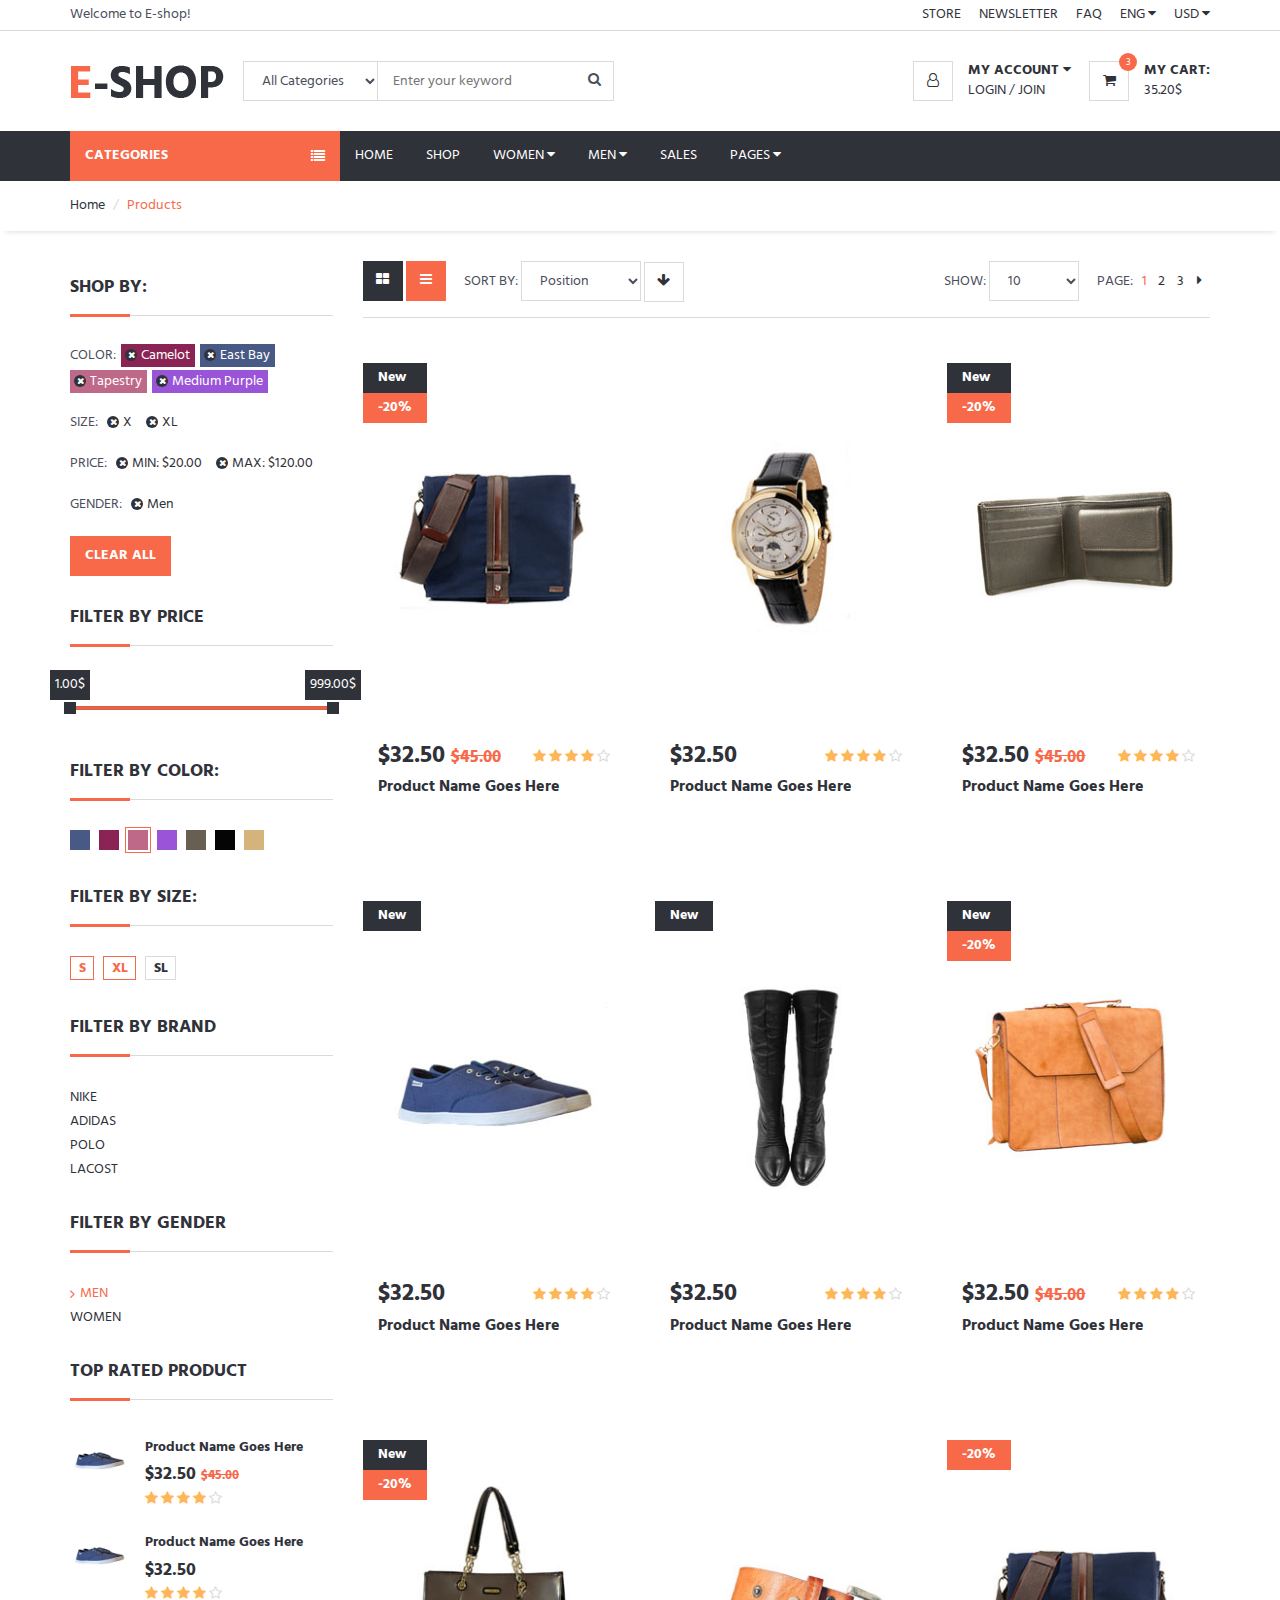
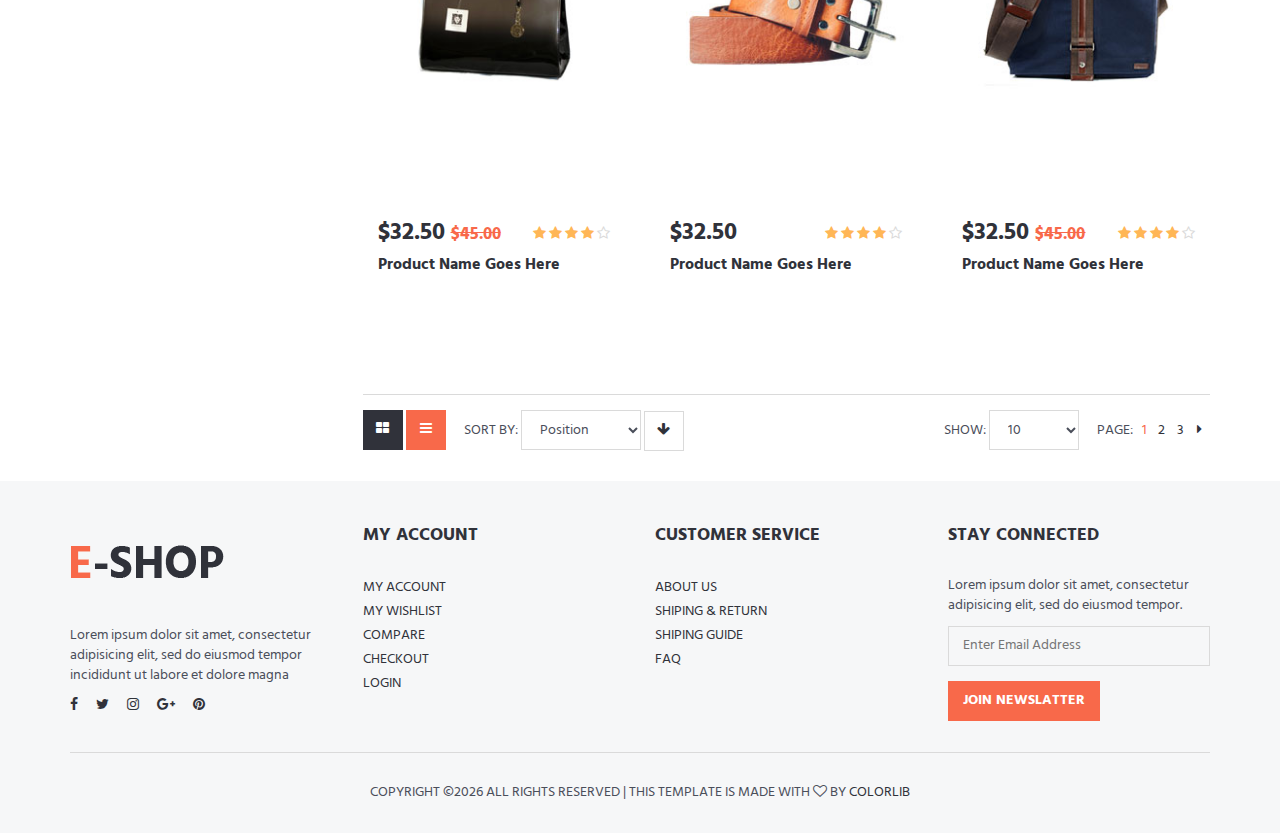
<file: e-shop/products.html>
<!DOCTYPE html>
<html lang="en">

<head>
	<meta charset="utf-8">
	<meta http-equiv="X-UA-Compatible" content="IE=edge">
	<meta name="viewport" content="width=device-width, initial-scale=1">
	<!-- The above 3 meta tags *must* come first in the head; any other head content must come *after* these tags -->

	<title>E-SHOP HTML Template</title>

	<!-- Google font -->
	<link href="https://fonts.googleapis.com/css?family=Hind:400,700" rel="stylesheet">

	<!-- Bootstrap -->
	<link type="text/css" rel="stylesheet" href="css/bootstrap.min.css" />

	<!-- Slick -->
	<link type="text/css" rel="stylesheet" href="css/slick.css" />
	<link type="text/css" rel="stylesheet" href="css/slick-theme.css" />

	<!-- nouislider -->
	<link type="text/css" rel="stylesheet" href="css/nouislider.min.css" />

	<!-- Font Awesome Icon -->
	<link rel="stylesheet" href="css/font-awesome.min.css">

	<!-- Custom stlylesheet -->
	<link type="text/css" rel="stylesheet" href="css/style.css" />

	<!-- HTML5 shim and Respond.js for IE8 support of HTML5 elements and media queries -->
	<!-- WARNING: Respond.js doesn't work if you view the page via file:// -->
	<!--[if lt IE 9]>
		  <script src="https://oss.maxcdn.com/html5shiv/3.7.3/html5shiv.min.js"></script>
		  <script src="https://oss.maxcdn.com/respond/1.4.2/respond.min.js"></script>
		<![endif]-->

</head>

<body>
	<!-- HEADER -->
	<header>
		<!-- top Header -->
		<div id="top-header">
			<div class="container">
				<div class="pull-left">
					<span>Welcome to E-shop!</span>
				</div>
				<div class="pull-right">
					<ul class="header-top-links">
						<li><a href="#">Store</a></li>
						<li><a href="#">Newsletter</a></li>
						<li><a href="#">FAQ</a></li>
						<li class="dropdown default-dropdown">
							<a class="dropdown-toggle" data-toggle="dropdown" aria-expanded="true">ENG <i class="fa fa-caret-down"></i></a>
							<ul class="custom-menu">
								<li><a href="#">English (ENG)</a></li>
								<li><a href="#">Russian (Ru)</a></li>
								<li><a href="#">French (FR)</a></li>
								<li><a href="#">Spanish (Es)</a></li>
							</ul>
						</li>
						<li class="dropdown default-dropdown">
							<a class="dropdown-toggle" data-toggle="dropdown" aria-expanded="true">USD <i class="fa fa-caret-down"></i></a>
							<ul class="custom-menu">
								<li><a href="#">USD ($)</a></li>
								<li><a href="#">EUR (€)</a></li>
							</ul>
						</li>
					</ul>
				</div>
			</div>
		</div>
		<!-- /top Header -->

		<!-- header -->
		<div id="header">
			<div class="container">
				<div class="pull-left">
					<!-- Logo -->
					<div class="header-logo">
						<a class="logo" href="#">
							<img src="./img/logo.png" alt="">
						</a>
					</div>
					<!-- /Logo -->

					<!-- Search -->
					<div class="header-search">
						<form>
							<input class="input search-input" type="text" placeholder="Enter your keyword">
							<select class="input search-categories">
								<option value="0">All Categories</option>
								<option value="1">Category 01</option>
								<option value="1">Category 02</option>
							</select>
							<button class="search-btn"><i class="fa fa-search"></i></button>
						</form>
					</div>
					<!-- /Search -->
				</div>
				<div class="pull-right">
					<ul class="header-btns">
						<!-- Account -->
						<li class="header-account dropdown default-dropdown">
							<div class="dropdown-toggle" role="button" data-toggle="dropdown" aria-expanded="true">
								<div class="header-btns-icon">
									<i class="fa fa-user-o"></i>
								</div>
								<strong class="text-uppercase">My Account <i class="fa fa-caret-down"></i></strong>
							</div>
							<a href="#" class="text-uppercase">Login</a> / <a href="#" class="text-uppercase">Join</a>
							<ul class="custom-menu">
								<li><a href="#"><i class="fa fa-user-o"></i> My Account</a></li>
								<li><a href="#"><i class="fa fa-heart-o"></i> My Wishlist</a></li>
								<li><a href="#"><i class="fa fa-exchange"></i> Compare</a></li>
								<li><a href="#"><i class="fa fa-check"></i> Checkout</a></li>
								<li><a href="#"><i class="fa fa-unlock-alt"></i> Login</a></li>
								<li><a href="#"><i class="fa fa-user-plus"></i> Create An Account</a></li>
							</ul>
						</li>
						<!-- /Account -->

						<!-- Cart -->
						<li class="header-cart dropdown default-dropdown">
							<a class="dropdown-toggle" data-toggle="dropdown" aria-expanded="true">
								<div class="header-btns-icon">
									<i class="fa fa-shopping-cart"></i>
									<span class="qty">3</span>
								</div>
								<strong class="text-uppercase">My Cart:</strong>
								<br>
								<span>35.20$</span>
							</a>
							<div class="custom-menu">
								<div id="shopping-cart">
									<div class="shopping-cart-list">
										<div class="product product-widget">
											<div class="product-thumb">
												<img src="./img/thumb-product01.jpg" alt="">
											</div>
											<div class="product-body">
												<h3 class="product-price">$32.50 <span class="qty">x3</span></h3>
												<h2 class="product-name"><a href="#">Product Name Goes Here</a></h2>
											</div>
											<button class="cancel-btn"><i class="fa fa-trash"></i></button>
										</div>
										<div class="product product-widget">
											<div class="product-thumb">
												<img src="./img/thumb-product01.jpg" alt="">
											</div>
											<div class="product-body">
												<h3 class="product-price">$32.50 <span class="qty">x3</span></h3>
												<h2 class="product-name"><a href="#">Product Name Goes Here</a></h2>
											</div>
											<button class="cancel-btn"><i class="fa fa-trash"></i></button>
										</div>
									</div>
									<div class="shopping-cart-btns">
										<button class="main-btn">View Cart</button>
										<button class="primary-btn">Checkout <i class="fa fa-arrow-circle-right"></i></button>
									</div>
								</div>
							</div>
						</li>
						<!-- /Cart -->

						<!-- Mobile nav toggle-->
						<li class="nav-toggle">
							<button class="nav-toggle-btn main-btn icon-btn"><i class="fa fa-bars"></i></button>
						</li>
						<!-- / Mobile nav toggle -->
					</ul>
				</div>
			</div>
			<!-- header -->
		</div>
		<!-- container -->
	</header>
	<!-- /HEADER -->

	<!-- NAVIGATION -->
	<div id="navigation">
		<!-- container -->
		<div class="container">
			<div id="responsive-nav">
				<!-- category nav -->
				<div class="category-nav show-on-click">
					<span class="category-header">Categories <i class="fa fa-list"></i></span>
					<ul class="category-list">
						<li class="dropdown side-dropdown">
							<a class="dropdown-toggle" data-toggle="dropdown" aria-expanded="true">Women’s Clothing <i class="fa fa-angle-right"></i></a>
							<div class="custom-menu">
								<div class="row">
									<div class="col-md-4">
										<ul class="list-links">
											<li>
												<h3 class="list-links-title">Categories</h3></li>
											<li><a href="#">Women’s Clothing</a></li>
											<li><a href="#">Men’s Clothing</a></li>
											<li><a href="#">Phones & Accessories</a></li>
											<li><a href="#">Jewelry & Watches</a></li>
											<li><a href="#">Bags & Shoes</a></li>
										</ul>
										<hr class="hidden-md hidden-lg">
									</div>
									<div class="col-md-4">
										<ul class="list-links">
											<li>
												<h3 class="list-links-title">Categories</h3></li>
											<li><a href="#">Women’s Clothing</a></li>
											<li><a href="#">Men’s Clothing</a></li>
											<li><a href="#">Phones & Accessories</a></li>
											<li><a href="#">Jewelry & Watches</a></li>
											<li><a href="#">Bags & Shoes</a></li>
										</ul>
										<hr class="hidden-md hidden-lg">
									</div>
									<div class="col-md-4">
										<ul class="list-links">
											<li>
												<h3 class="list-links-title">Categories</h3></li>
											<li><a href="#">Women’s Clothing</a></li>
											<li><a href="#">Men’s Clothing</a></li>
											<li><a href="#">Phones & Accessories</a></li>
											<li><a href="#">Jewelry & Watches</a></li>
											<li><a href="#">Bags & Shoes</a></li>
										</ul>
									</div>
								</div>
								<div class="row hidden-sm hidden-xs">
									<div class="col-md-12">
										<hr>
										<a class="banner banner-1" href="#">
											<img src="./img/banner05.jpg" alt="">
											<div class="banner-caption text-center">
												<h2 class="white-color">NEW COLLECTION</h2>
												<h3 class="white-color font-weak">HOT DEAL</h3>
											</div>
										</a>
									</div>
								</div>
							</div>
						</li>
						<li><a href="#">Men’s Clothing</a></li>
						<li class="dropdown side-dropdown"><a class="dropdown-toggle" data-toggle="dropdown" aria-expanded="true">Phones & Accessories <i class="fa fa-angle-right"></i></a>
							<div class="custom-menu">
								<div class="row">
									<div class="col-md-4">
										<ul class="list-links">
											<li>
												<h3 class="list-links-title">Categories</h3></li>
											<li><a href="#">Women’s Clothing</a></li>
											<li><a href="#">Men’s Clothing</a></li>
											<li><a href="#">Phones & Accessories</a></li>
											<li><a href="#">Jewelry & Watches</a></li>
											<li><a href="#">Bags & Shoes</a></li>
										</ul>
										<hr>
										<ul class="list-links">
											<li>
												<h3 class="list-links-title">Categories</h3></li>
											<li><a href="#">Women’s Clothing</a></li>
											<li><a href="#">Men’s Clothing</a></li>
											<li><a href="#">Phones & Accessories</a></li>
											<li><a href="#">Jewelry & Watches</a></li>
											<li><a href="#">Bags & Shoes</a></li>
										</ul>
										<hr class="hidden-md hidden-lg">
									</div>
									<div class="col-md-4">
										<ul class="list-links">
											<li>
												<h3 class="list-links-title">Categories</h3></li>
											<li><a href="#">Women’s Clothing</a></li>
											<li><a href="#">Men’s Clothing</a></li>
											<li><a href="#">Phones & Accessories</a></li>
											<li><a href="#">Jewelry & Watches</a></li>
											<li><a href="#">Bags & Shoes</a></li>
										</ul>
										<hr>
										<ul class="list-links">
											<li>
												<h3 class="list-links-title">Categories</h3></li>
											<li><a href="#">Women’s Clothing</a></li>
											<li><a href="#">Men’s Clothing</a></li>
											<li><a href="#">Phones & Accessories</a></li>
											<li><a href="#">Jewelry & Watches</a></li>
											<li><a href="#">Bags & Shoes</a></li>
										</ul>
									</div>
									<div class="col-md-4 hidden-sm hidden-xs">
										<a class="banner banner-2" href="#">
											<img src="./img/banner04.jpg" alt="">
											<div class="banner-caption">
												<h3 class="white-color">NEW<br>COLLECTION</h3>
											</div>
										</a>
									</div>
								</div>
							</div>
						</li>
						<li><a href="#">Computer & Office</a></li>
						<li><a href="#">Consumer Electronics</a></li>
						<li class="dropdown side-dropdown">
							<a class="dropdown-toggle" data-toggle="dropdown" aria-expanded="true">Jewelry & Watches <i class="fa fa-angle-right"></i></a>
							<div class="custom-menu">
								<div class="row">
									<div class="col-md-4">
										<ul class="list-links">
											<li>
												<h3 class="list-links-title">Categories</h3></li>
											<li><a href="#">Women’s Clothing</a></li>
											<li><a href="#">Men’s Clothing</a></li>
											<li><a href="#">Phones & Accessories</a></li>
											<li><a href="#">Jewelry & Watches</a></li>
											<li><a href="#">Bags & Shoes</a></li>
										</ul>
										<hr>
										<ul class="list-links">
											<li>
												<h3 class="list-links-title">Categories</h3></li>
											<li><a href="#">Women’s Clothing</a></li>
											<li><a href="#">Men’s Clothing</a></li>
											<li><a href="#">Phones & Accessories</a></li>
											<li><a href="#">Jewelry & Watches</a></li>
											<li><a href="#">Bags & Shoes</a></li>
										</ul>
										<hr class="hidden-md hidden-lg">
									</div>
									<div class="col-md-4">
										<ul class="list-links">
											<li>
												<h3 class="list-links-title">Categories</h3></li>
											<li><a href="#">Women’s Clothing</a></li>
											<li><a href="#">Men’s Clothing</a></li>
											<li><a href="#">Phones & Accessories</a></li>
											<li><a href="#">Jewelry & Watches</a></li>
											<li><a href="#">Bags & Shoes</a></li>
										</ul>
										<hr>
										<ul class="list-links">
											<li>
												<h3 class="list-links-title">Categories</h3></li>
											<li><a href="#">Women’s Clothing</a></li>
											<li><a href="#">Men’s Clothing</a></li>
											<li><a href="#">Phones & Accessories</a></li>
											<li><a href="#">Jewelry & Watches</a></li>
											<li><a href="#">Bags & Shoes</a></li>
										</ul>
										<hr class="hidden-md hidden-lg">
									</div>
									<div class="col-md-4">
										<ul class="list-links">
											<li>
												<h3 class="list-links-title">Categories</h3></li>
											<li><a href="#">Women’s Clothing</a></li>
											<li><a href="#">Men’s Clothing</a></li>
											<li><a href="#">Phones & Accessories</a></li>
											<li><a href="#">Jewelry & Watches</a></li>
											<li><a href="#">Bags & Shoes</a></li>
										</ul>
										<hr>
										<ul class="list-links">
											<li>
												<h3 class="list-links-title">Categories</h3></li>
											<li><a href="#">Women’s Clothing</a></li>
											<li><a href="#">Men’s Clothing</a></li>
											<li><a href="#">Phones & Accessories</a></li>
											<li><a href="#">Jewelry & Watches</a></li>
											<li><a href="#">Bags & Shoes</a></li>
										</ul>
									</div>
								</div>
							</div>
						</li>
						<li><a href="#">Bags & Shoes</a></li>
						<li><a href="#">View All</a></li>
					</ul>
				</div>
				<!-- /category nav -->

				<!-- menu nav -->
				<div class="menu-nav">
					<span class="menu-header">Menu <i class="fa fa-bars"></i></span>
					<ul class="menu-list">
						<li><a href="#">Home</a></li>
						<li><a href="#">Shop</a></li>
						<li class="dropdown mega-dropdown"><a class="dropdown-toggle" data-toggle="dropdown" aria-expanded="true">Women <i class="fa fa-caret-down"></i></a>
							<div class="custom-menu">
								<div class="row">
									<div class="col-md-4">
										<ul class="list-links">
											<li>
												<h3 class="list-links-title">Categories</h3></li>
											<li><a href="#">Women’s Clothing</a></li>
											<li><a href="#">Men’s Clothing</a></li>
											<li><a href="#">Phones & Accessories</a></li>
											<li><a href="#">Jewelry & Watches</a></li>
											<li><a href="#">Bags & Shoes</a></li>
										</ul>
										<hr class="hidden-md hidden-lg">
									</div>
									<div class="col-md-4">
										<ul class="list-links">
											<li>
												<h3 class="list-links-title">Categories</h3></li>
											<li><a href="#">Women’s Clothing</a></li>
											<li><a href="#">Men’s Clothing</a></li>
											<li><a href="#">Phones & Accessories</a></li>
											<li><a href="#">Jewelry & Watches</a></li>
											<li><a href="#">Bags & Shoes</a></li>
										</ul>
										<hr class="hidden-md hidden-lg">
									</div>
									<div class="col-md-4">
										<ul class="list-links">
											<li>
												<h3 class="list-links-title">Categories</h3></li>
											<li><a href="#">Women’s Clothing</a></li>
											<li><a href="#">Men’s Clothing</a></li>
											<li><a href="#">Phones & Accessories</a></li>
											<li><a href="#">Jewelry & Watches</a></li>
											<li><a href="#">Bags & Shoes</a></li>
										</ul>
									</div>
								</div>
								<div class="row hidden-sm hidden-xs">
									<div class="col-md-12">
										<hr>
										<a class="banner banner-1" href="#">
											<img src="./img/banner05.jpg" alt="">
											<div class="banner-caption text-center">
												<h2 class="white-color">NEW COLLECTION</h2>
												<h3 class="white-color font-weak">HOT DEAL</h3>
											</div>
										</a>
									</div>
								</div>
							</div>
						</li>
						<li class="dropdown mega-dropdown full-width"><a class="dropdown-toggle" data-toggle="dropdown" aria-expanded="true">Men <i class="fa fa-caret-down"></i></a>
							<div class="custom-menu">
								<div class="row">
									<div class="col-md-3">
										<div class="hidden-sm hidden-xs">
											<a class="banner banner-1" href="#">
												<img src="./img/banner06.jpg" alt="">
												<div class="banner-caption text-center">
													<h3 class="white-color text-uppercase">Women’s</h3>
												</div>
											</a>
											<hr>
										</div>
										<ul class="list-links">
											<li>
												<h3 class="list-links-title">Categories</h3></li>
											<li><a href="#">Women’s Clothing</a></li>
											<li><a href="#">Men’s Clothing</a></li>
											<li><a href="#">Phones & Accessories</a></li>
											<li><a href="#">Jewelry & Watches</a></li>
											<li><a href="#">Bags & Shoes</a></li>
										</ul>
									</div>
									<div class="col-md-3">
										<div class="hidden-sm hidden-xs">
											<a class="banner banner-1" href="#">
												<img src="./img/banner07.jpg" alt="">
												<div class="banner-caption text-center">
													<h3 class="white-color text-uppercase">Men’s</h3>
												</div>
											</a>
										</div>
										<hr>
										<ul class="list-links">
											<li>
												<h3 class="list-links-title">Categories</h3></li>
											<li><a href="#">Women’s Clothing</a></li>
											<li><a href="#">Men’s Clothing</a></li>
											<li><a href="#">Phones & Accessories</a></li>
											<li><a href="#">Jewelry & Watches</a></li>
											<li><a href="#">Bags & Shoes</a></li>
										</ul>
									</div>
									<div class="col-md-3">
										<div class="hidden-sm hidden-xs">
											<a class="banner banner-1" href="#">
												<img src="./img/banner08.jpg" alt="">
												<div class="banner-caption text-center">
													<h3 class="white-color text-uppercase">Accessories</h3>
												</div>
											</a>
										</div>
										<hr>
										<ul class="list-links">
											<li>
												<h3 class="list-links-title">Categories</h3></li>
											<li><a href="#">Women’s Clothing</a></li>
											<li><a href="#">Men’s Clothing</a></li>
											<li><a href="#">Phones & Accessories</a></li>
											<li><a href="#">Jewelry & Watches</a></li>
											<li><a href="#">Bags & Shoes</a></li>
										</ul>
									</div>
									<div class="col-md-3">
										<div class="hidden-sm hidden-xs">
											<a class="banner banner-1" href="#">
												<img src="./img/banner09.jpg" alt="">
												<div class="banner-caption text-center">
													<h3 class="white-color text-uppercase">Bags</h3>
												</div>
											</a>
										</div>
										<hr>
										<ul class="list-links">
											<li>
												<h3 class="list-links-title">Categories</h3></li>
											<li><a href="#">Women’s Clothing</a></li>
											<li><a href="#">Men’s Clothing</a></li>
											<li><a href="#">Phones & Accessories</a></li>
											<li><a href="#">Jewelry & Watches</a></li>
											<li><a href="#">Bags & Shoes</a></li>
										</ul>
									</div>
								</div>
							</div>
						</li>
						<li><a href="#">Sales</a></li>
						<li class="dropdown default-dropdown"><a class="dropdown-toggle" data-toggle="dropdown" aria-expanded="true">Pages <i class="fa fa-caret-down"></i></a>
							<ul class="custom-menu">
								<li><a href="index.html">Home</a></li>
								<li><a href="products.html">Products</a></li>
								<li><a href="product-page.html">Product Details</a></li>
								<li><a href="checkout.html">Checkout</a></li>
							</ul>
						</li>
					</ul>
				</div>
				<!-- menu nav -->
			</div>
		</div>
		<!-- /container -->
	</div>
	<!-- /NAVIGATION -->

	<!-- BREADCRUMB -->
	<div id="breadcrumb">
		<div class="container">
			<ul class="breadcrumb">
				<li><a href="#">Home</a></li>
				<li class="active">Products</li>
			</ul>
		</div>
	</div>
	<!-- /BREADCRUMB -->

	<!-- section -->
	<div class="section">
		<!-- container -->
		<div class="container">
			<!-- row -->
			<div class="row">
				<!-- ASIDE -->
				<div id="aside" class="col-md-3">
					<!-- aside widget -->
					<div class="aside">
						<h3 class="aside-title">Shop by:</h3>
						<ul class="filter-list">
							<li><span class="text-uppercase">color:</span></li>
							<li><a href="#" style="color:#FFF; background-color:#8A2454;">Camelot</a></li>
							<li><a href="#" style="color:#FFF; background-color:#475984;">East Bay</a></li>
							<li><a href="#" style="color:#FFF; background-color:#BF6989;">Tapestry</a></li>
							<li><a href="#" style="color:#FFF; background-color:#9A54D8;">Medium Purple</a></li>
						</ul>

						<ul class="filter-list">
							<li><span class="text-uppercase">Size:</span></li>
							<li><a href="#">X</a></li>
							<li><a href="#">XL</a></li>
						</ul>

						<ul class="filter-list">
							<li><span class="text-uppercase">Price:</span></li>
							<li><a href="#">MIN: $20.00</a></li>
							<li><a href="#">MAX: $120.00</a></li>
						</ul>

						<ul class="filter-list">
							<li><span class="text-uppercase">Gender:</span></li>
							<li><a href="#">Men</a></li>
						</ul>

						<button class="primary-btn">Clear All</button>
					</div>
					<!-- /aside widget -->

					<!-- aside widget -->
					<div class="aside">
						<h3 class="aside-title">Filter by Price</h3>
						<div id="price-slider"></div>
					</div>
					<!-- aside widget -->

					<!-- aside widget -->
					<div class="aside">
						<h3 class="aside-title">Filter By Color:</h3>
						<ul class="color-option">
							<li><a href="#" style="background-color:#475984;"></a></li>
							<li><a href="#" style="background-color:#8A2454;"></a></li>
							<li class="active"><a href="#" style="background-color:#BF6989;"></a></li>
							<li><a href="#" style="background-color:#9A54D8;"></a></li>
							<li><a href="#" style="background-color:#675F52;"></a></li>
							<li><a href="#" style="background-color:#050505;"></a></li>
							<li><a href="#" style="background-color:#D5B47B;"></a></li>
						</ul>
					</div>
					<!-- /aside widget -->

					<!-- aside widget -->
					<div class="aside">
						<h3 class="aside-title">Filter By Size:</h3>
						<ul class="size-option">
							<li class="active"><a href="#">S</a></li>
							<li class="active"><a href="#">XL</a></li>
							<li><a href="#">SL</a></li>
						</ul>
					</div>
					<!-- /aside widget -->

					<!-- aside widget -->
					<div class="aside">
						<h3 class="aside-title">Filter by Brand</h3>
						<ul class="list-links">
							<li><a href="#">Nike</a></li>
							<li><a href="#">Adidas</a></li>
							<li><a href="#">Polo</a></li>
							<li><a href="#">Lacost</a></li>
						</ul>
					</div>
					<!-- /aside widget -->

					<!-- aside widget -->
					<div class="aside">
						<h3 class="aside-title">Filter by Gender</h3>
						<ul class="list-links">
							<li class="active"><a href="#">Men</a></li>
							<li><a href="#">Women</a></li>
						</ul>
					</div>
					<!-- /aside widget -->

					<!-- aside widget -->
					<div class="aside">
						<h3 class="aside-title">Top Rated Product</h3>
						<!-- widget product -->
						<div class="product product-widget">
							<div class="product-thumb">
								<img src="./img/thumb-product01.jpg" alt="">
							</div>
							<div class="product-body">
								<h2 class="product-name"><a href="#">Product Name Goes Here</a></h2>
								<h3 class="product-price">$32.50 <del class="product-old-price">$45.00</del></h3>
								<div class="product-rating">
									<i class="fa fa-star"></i>
									<i class="fa fa-star"></i>
									<i class="fa fa-star"></i>
									<i class="fa fa-star"></i>
									<i class="fa fa-star-o empty"></i>
								</div>
							</div>
						</div>
						<!-- /widget product -->

						<!-- widget product -->
						<div class="product product-widget">
							<div class="product-thumb">
								<img src="./img/thumb-product01.jpg" alt="">
							</div>
							<div class="product-body">
								<h2 class="product-name"><a href="#">Product Name Goes Here</a></h2>
								<h3 class="product-price">$32.50</h3>
								<div class="product-rating">
									<i class="fa fa-star"></i>
									<i class="fa fa-star"></i>
									<i class="fa fa-star"></i>
									<i class="fa fa-star"></i>
									<i class="fa fa-star-o empty"></i>
								</div>
							</div>
						</div>
						<!-- /widget product -->
					</div>
					<!-- /aside widget -->
				</div>
				<!-- /ASIDE -->

				<!-- MAIN -->
				<div id="main" class="col-md-9">
					<!-- store top filter -->
					<div class="store-filter clearfix">
						<div class="pull-left">
							<div class="row-filter">
								<a href="#"><i class="fa fa-th-large"></i></a>
								<a href="#" class="active"><i class="fa fa-bars"></i></a>
							</div>
							<div class="sort-filter">
								<span class="text-uppercase">Sort By:</span>
								<select class="input">
										<option value="0">Position</option>
										<option value="0">Price</option>
										<option value="0">Rating</option>
									</select>
								<a href="#" class="main-btn icon-btn"><i class="fa fa-arrow-down"></i></a>
							</div>
						</div>
						<div class="pull-right">
							<div class="page-filter">
								<span class="text-uppercase">Show:</span>
								<select class="input">
										<option value="0">10</option>
										<option value="1">20</option>
										<option value="2">30</option>
									</select>
							</div>
							<ul class="store-pages">
								<li><span class="text-uppercase">Page:</span></li>
								<li class="active">1</li>
								<li><a href="#">2</a></li>
								<li><a href="#">3</a></li>
								<li><a href="#"><i class="fa fa-caret-right"></i></a></li>
							</ul>
						</div>
					</div>
					<!-- /store top filter -->

					<!-- STORE -->
					<div id="store">
						<!-- row -->
						<div class="row">
							<!-- Product Single -->
							<div class="col-md-4 col-sm-6 col-xs-6">
								<div class="product product-single">
									<div class="product-thumb">
										<div class="product-label">
											<span>New</span>
											<span class="sale">-20%</span>
										</div>
										<button class="main-btn quick-view"><i class="fa fa-search-plus"></i> Quick view</button>
										<img src="./img/product01.jpg" alt="">
									</div>
									<div class="product-body">
										<h3 class="product-price">$32.50 <del class="product-old-price">$45.00</del></h3>
										<div class="product-rating">
											<i class="fa fa-star"></i>
											<i class="fa fa-star"></i>
											<i class="fa fa-star"></i>
											<i class="fa fa-star"></i>
											<i class="fa fa-star-o empty"></i>
										</div>
										<h2 class="product-name"><a href="#">Product Name Goes Here</a></h2>
										<div class="product-btns">
											<button class="main-btn icon-btn"><i class="fa fa-heart"></i></button>
											<button class="main-btn icon-btn"><i class="fa fa-exchange"></i></button>
											<button class="primary-btn add-to-cart"><i class="fa fa-shopping-cart"></i> Add to Cart</button>
										</div>
									</div>
								</div>
							</div>
							<!-- /Product Single -->

							<!-- Product Single -->
							<div class="col-md-4 col-sm-6 col-xs-6">
								<div class="product product-single">
									<div class="product-thumb">
										<button class="main-btn quick-view"><i class="fa fa-search-plus"></i> Quick view</button>
										<img src="./img/product02.jpg" alt="">
									</div>
									<div class="product-body">
										<h3 class="product-price">$32.50</h3>
										<div class="product-rating">
											<i class="fa fa-star"></i>
											<i class="fa fa-star"></i>
											<i class="fa fa-star"></i>
											<i class="fa fa-star"></i>
											<i class="fa fa-star-o empty"></i>
										</div>
										<h2 class="product-name"><a href="#">Product Name Goes Here</a></h2>
										<div class="product-btns">
											<button class="main-btn icon-btn"><i class="fa fa-heart"></i></button>
											<button class="main-btn icon-btn"><i class="fa fa-exchange"></i></button>
											<button class="primary-btn add-to-cart"><i class="fa fa-shopping-cart"></i> Add to Cart</button>
										</div>
									</div>
								</div>
							</div>
							<!-- /Product Single -->

							<div class="clearfix visible-sm visible-xs"></div>

							<!-- Product Single -->
							<div class="col-md-4 col-sm-6 col-xs-6">
								<div class="product product-single">
									<div class="product-thumb">
										<div class="product-label">
											<span>New</span>
											<span class="sale">-20%</span>
										</div>
										<button class="main-btn quick-view"><i class="fa fa-search-plus"></i> Quick view</button>
										<img src="./img/product03.jpg" alt="">
									</div>
									<div class="product-body">
										<h3 class="product-price">$32.50 <del class="product-old-price">$45.00</del></h3>
										<div class="product-rating">
											<i class="fa fa-star"></i>
											<i class="fa fa-star"></i>
											<i class="fa fa-star"></i>
											<i class="fa fa-star"></i>
											<i class="fa fa-star-o empty"></i>
										</div>
										<h2 class="product-name"><a href="#">Product Name Goes Here</a></h2>
										<div class="product-btns">
											<button class="main-btn icon-btn"><i class="fa fa-heart"></i></button>
											<button class="main-btn icon-btn"><i class="fa fa-exchange"></i></button>
											<button class="primary-btn add-to-cart"><i class="fa fa-shopping-cart"></i> Add to Cart</button>
										</div>
									</div>
								</div>
							</div>
							<!-- /Product Single -->

							<div class="clearfix visible-md visible-lg"></div>

							<!-- Product Single -->
							<div class="col-md-4 col-sm-6 col-xs-6">
								<div class="product product-single">
									<div class="product-thumb">
										<div class="product-label">
											<span>New</span>
										</div>
										<button class="main-btn quick-view"><i class="fa fa-search-plus"></i> Quick view</button>
										<img src="./img/product04.jpg" alt="">
									</div>
									<div class="product-body">
										<h3 class="product-price">$32.50</h3>
										<div class="product-rating">
											<i class="fa fa-star"></i>
											<i class="fa fa-star"></i>
											<i class="fa fa-star"></i>
											<i class="fa fa-star"></i>
											<i class="fa fa-star-o empty"></i>
										</div>
										<h2 class="product-name"><a href="#">Product Name Goes Here</a></h2>
										<div class="product-btns">
											<button class="main-btn icon-btn"><i class="fa fa-heart"></i></button>
											<button class="main-btn icon-btn"><i class="fa fa-exchange"></i></button>
											<button class="primary-btn add-to-cart"><i class="fa fa-shopping-cart"></i> Add to Cart</button>
										</div>
									</div>
								</div>
							</div>
							<!-- /Product Single -->

							<div class="clearfix visible-sm visible-xs"></div>

							<!-- Product Single -->
							<div class="col-md-4 col-sm-6 col-xs-6">
								<div class="product product-single">
									<div class="product-thumb">
										<div class="product-label">
											<span>New</span>
										</div>
										<button class="main-btn quick-view"><i class="fa fa-search-plus"></i> Quick view</button>
										<img src="./img/product05.jpg" alt="">
									</div>
									<div class="product-body">
										<h3 class="product-price">$32.50</h3>
										<div class="product-rating">
											<i class="fa fa-star"></i>
											<i class="fa fa-star"></i>
											<i class="fa fa-star"></i>
											<i class="fa fa-star"></i>
											<i class="fa fa-star-o empty"></i>
										</div>
										<h2 class="product-name"><a href="#">Product Name Goes Here</a></h2>
										<div class="product-btns">
											<button class="main-btn icon-btn"><i class="fa fa-heart"></i></button>
											<button class="main-btn icon-btn"><i class="fa fa-exchange"></i></button>
											<button class="primary-btn add-to-cart"><i class="fa fa-shopping-cart"></i> Add to Cart</button>
										</div>
									</div>
								</div>
							</div>
							<!-- /Product Single -->

							<!-- Product Single -->
							<div class="col-md-4 col-sm-6 col-xs-6">
								<div class="product product-single">
									<div class="product-thumb">
										<div class="product-label">
											<span>New</span>
											<span class="sale">-20%</span>
										</div>
										<button class="main-btn quick-view"><i class="fa fa-search-plus"></i> Quick view</button>
										<img src="./img/product06.jpg" alt="">
									</div>
									<div class="product-body">
										<h3 class="product-price">$32.50 <del class="product-old-price">$45.00</del></h3>
										<div class="product-rating">
											<i class="fa fa-star"></i>
											<i class="fa fa-star"></i>
											<i class="fa fa-star"></i>
											<i class="fa fa-star"></i>
											<i class="fa fa-star-o empty"></i>
										</div>
										<h2 class="product-name"><a href="#">Product Name Goes Here</a></h2>
										<div class="product-btns">
											<button class="main-btn icon-btn"><i class="fa fa-heart"></i></button>
											<button class="main-btn icon-btn"><i class="fa fa-exchange"></i></button>
											<button class="primary-btn add-to-cart"><i class="fa fa-shopping-cart"></i> Add to Cart</button>
										</div>
									</div>
								</div>
							</div>
							<!-- /Product Single -->

							<div class="clearfix visible-md visible-lg visible-sm visible-xs"></div>

							<!-- Product Single -->
							<div class="col-md-4 col-sm-6 col-xs-6">
								<div class="product product-single">
									<div class="product-thumb">
										<div class="product-label">
											<span>New</span>
											<span class="sale">-20%</span>
										</div>
										<button class="main-btn quick-view"><i class="fa fa-search-plus"></i> Quick view</button>
										<img src="./img/product07.jpg" alt="">
									</div>
									<div class="product-body">
										<h3 class="product-price">$32.50 <del class="product-old-price">$45.00</del></h3>
										<div class="product-rating">
											<i class="fa fa-star"></i>
											<i class="fa fa-star"></i>
											<i class="fa fa-star"></i>
											<i class="fa fa-star"></i>
											<i class="fa fa-star-o empty"></i>
										</div>
										<h2 class="product-name"><a href="#">Product Name Goes Here</a></h2>
										<div class="product-btns">
											<button class="main-btn icon-btn"><i class="fa fa-heart"></i></button>
											<button class="main-btn icon-btn"><i class="fa fa-exchange"></i></button>
											<button class="primary-btn add-to-cart"><i class="fa fa-shopping-cart"></i> Add to Cart</button>
										</div>
									</div>
								</div>
							</div>
							<!-- /Product Single -->

							<!-- Product Single -->
							<div class="col-md-4 col-sm-6 col-xs-6">
								<div class="product product-single">
									<div class="product-thumb">
										<button class="main-btn quick-view"><i class="fa fa-search-plus"></i> Quick view</button>
										<img src="./img/product08.jpg" alt="">
									</div>
									<div class="product-body">
										<h3 class="product-price">$32.50</h3>
										<div class="product-rating">
											<i class="fa fa-star"></i>
											<i class="fa fa-star"></i>
											<i class="fa fa-star"></i>
											<i class="fa fa-star"></i>
											<i class="fa fa-star-o empty"></i>
										</div>
										<h2 class="product-name"><a href="#">Product Name Goes Here</a></h2>
										<div class="product-btns">
											<button class="main-btn icon-btn"><i class="fa fa-heart"></i></button>
											<button class="main-btn icon-btn"><i class="fa fa-exchange"></i></button>
											<button class="primary-btn add-to-cart"><i class="fa fa-shopping-cart"></i> Add to Cart</button>
										</div>
									</div>
								</div>
							</div>
							<!-- /Product Single -->

							<div class="clearfix visible-sm visible-xs"></div>

							<!-- Product Single -->
							<div class="col-md-4 col-sm-6 col-xs-6">
								<div class="product product-single">
									<div class="product-thumb">
										<div class="product-label">
											<span class="sale">-20%</span>
										</div>
										<button class="main-btn quick-view"><i class="fa fa-search-plus"></i> Quick view</button>
										<img src="./img/product01.jpg" alt="">
									</div>
									<div class="product-body">
										<h3 class="product-price">$32.50 <del class="product-old-price">$45.00</del></h3>
										<div class="product-rating">
											<i class="fa fa-star"></i>
											<i class="fa fa-star"></i>
											<i class="fa fa-star"></i>
											<i class="fa fa-star"></i>
											<i class="fa fa-star-o empty"></i>
										</div>
										<h2 class="product-name"><a href="#">Product Name Goes Here</a></h2>
										<div class="product-btns">
											<button class="main-btn icon-btn"><i class="fa fa-heart"></i></button>
											<button class="main-btn icon-btn"><i class="fa fa-exchange"></i></button>
											<button class="primary-btn add-to-cart"><i class="fa fa-shopping-cart"></i> Add to Cart</button>
										</div>
									</div>
								</div>
							</div>
							<!-- /Product Single -->
						</div>
						<!-- /row -->
					</div>
					<!-- /STORE -->

					<!-- store bottom filter -->
					<div class="store-filter clearfix">
						<div class="pull-left">
							<div class="row-filter">
								<a href="#"><i class="fa fa-th-large"></i></a>
								<a href="#" class="active"><i class="fa fa-bars"></i></a>
							</div>
							<div class="sort-filter">
								<span class="text-uppercase">Sort By:</span>
								<select class="input">
										<option value="0">Position</option>
										<option value="0">Price</option>
										<option value="0">Rating</option>
									</select>
								<a href="#" class="main-btn icon-btn"><i class="fa fa-arrow-down"></i></a>
							</div>
						</div>
						<div class="pull-right">
							<div class="page-filter">
								<span class="text-uppercase">Show:</span>
								<select class="input">
										<option value="0">10</option>
										<option value="1">20</option>
										<option value="2">30</option>
									</select>
							</div>
							<ul class="store-pages">
								<li><span class="text-uppercase">Page:</span></li>
								<li class="active">1</li>
								<li><a href="#">2</a></li>
								<li><a href="#">3</a></li>
								<li><a href="#"><i class="fa fa-caret-right"></i></a></li>
							</ul>
						</div>
					</div>
					<!-- /store bottom filter -->
				</div>
				<!-- /MAIN -->
			</div>
			<!-- /row -->
		</div>
		<!-- /container -->
	</div>
	<!-- /section -->

	<!-- FOOTER -->
	<footer id="footer" class="section section-grey">
		<!-- container -->
		<div class="container">
			<!-- row -->
			<div class="row">
				<!-- footer widget -->
				<div class="col-md-3 col-sm-6 col-xs-6">
					<div class="footer">
						<!-- footer logo -->
						<div class="footer-logo">
							<a class="logo" href="#">
		            <img src="./img/logo.png" alt="">
		          </a>
						</div>
						<!-- /footer logo -->

						<p>Lorem ipsum dolor sit amet, consectetur adipisicing elit, sed do eiusmod tempor incididunt ut labore et dolore magna</p>

						<!-- footer social -->
						<ul class="footer-social">
							<li><a href="#"><i class="fa fa-facebook"></i></a></li>
							<li><a href="#"><i class="fa fa-twitter"></i></a></li>
							<li><a href="#"><i class="fa fa-instagram"></i></a></li>
							<li><a href="#"><i class="fa fa-google-plus"></i></a></li>
							<li><a href="#"><i class="fa fa-pinterest"></i></a></li>
						</ul>
						<!-- /footer social -->
					</div>
				</div>
				<!-- /footer widget -->

				<!-- footer widget -->
				<div class="col-md-3 col-sm-6 col-xs-6">
					<div class="footer">
						<h3 class="footer-header">My Account</h3>
						<ul class="list-links">
							<li><a href="#">My Account</a></li>
							<li><a href="#">My Wishlist</a></li>
							<li><a href="#">Compare</a></li>
							<li><a href="#">Checkout</a></li>
							<li><a href="#">Login</a></li>
						</ul>
					</div>
				</div>
				<!-- /footer widget -->

				<div class="clearfix visible-sm visible-xs"></div>

				<!-- footer widget -->
				<div class="col-md-3 col-sm-6 col-xs-6">
					<div class="footer">
						<h3 class="footer-header">Customer Service</h3>
						<ul class="list-links">
							<li><a href="#">About Us</a></li>
							<li><a href="#">Shiping & Return</a></li>
							<li><a href="#">Shiping Guide</a></li>
							<li><a href="#">FAQ</a></li>
						</ul>
					</div>
				</div>
				<!-- /footer widget -->

				<!-- footer subscribe -->
				<div class="col-md-3 col-sm-6 col-xs-6">
					<div class="footer">
						<h3 class="footer-header">Stay Connected</h3>
						<p>Lorem ipsum dolor sit amet, consectetur adipisicing elit, sed do eiusmod tempor.</p>
						<form>
							<div class="form-group">
								<input class="input" placeholder="Enter Email Address">
							</div>
							<button class="primary-btn">Join Newslatter</button>
						</form>
					</div>
				</div>
				<!-- /footer subscribe -->
			</div>
			<!-- /row -->
			<hr>
			<!-- row -->
			<div class="row">
				<div class="col-md-8 col-md-offset-2 text-center">
					<!-- footer copyright -->
					<div class="footer-copyright">
						<!-- Link back to Colorlib can't be removed. Template is licensed under CC BY 3.0. -->
						Copyright &copy;<script>document.write(new Date().getFullYear());</script> All rights reserved | This template is made with <i class="fa fa-heart-o" aria-hidden="true"></i> by <a href="https://colorlib.com" target="_blank">Colorlib</a>
						<!-- Link back to Colorlib can't be removed. Template is licensed under CC BY 3.0. -->
					</div>
					<!-- /footer copyright -->
				</div>
			</div>
			<!-- /row -->
		</div>
		<!-- /container -->
	</footer>
	<!-- /FOOTER -->

	<!-- jQuery Plugins -->
	<script src="js/jquery.min.js"></script>
	<script src="js/bootstrap.min.js"></script>
	<script src="js/slick.min.js"></script>
	<script src="js/nouislider.min.js"></script>
	<script src="js/jquery.zoom.min.js"></script>
	<script src="js/main.js"></script>

</body>

</html>
</file>
<file: e-shop/css/style.css>
/*
Template Name: E-SHOP HTML E-Commerce Template
Author: yaminncco

Colors:
	Body 		  : #4A4E5A
	Headers 	: #30323A
	Primary 	: #F8694A
	Dark 		  :	#30323A
	Grey 		  : #DADADA #F6F7F8

Fonts: Hind

Table OF Contents
------------------------------------
1 > GENERAL
------ typography
------ Buttons
------ Inputs
------ Lists
------ Sections
------ Breadcrumb
2 > HEADER
------ Top header
------ Logo
------ Search header
------ Account header
------ Cart header
3 > NAVIGATION
------ Category nav
------ Menu nav
------ Dropdowns
------ Mobile Nav
4 > BANNERS
5 > HOME SLIDER
6 > PRODUCT
------ Single product
------ Widget product
------ Product slick
7 > PRODUCTS PAGE
------ Aside
------ Store
8 > PRODUCT DETAILS PAGE
------ Product view
------ Product details
------ Product tab
9 > CHECKOUT PAGE
10 > FOOTER
11 > SLICK
------ Arrows
------ Dots
12 > RESPONSIVE
------------------------------------*/

/*=========================================================
	01 -> GENERAL
===========================================================*/

/*----------------------------*\
	Typography
\*----------------------------*/

body {
  font-family: 'Hind', sans-serif;
  color: #4A4E5A;
  overflow-x: hidden;
}

h1, h2, h3, h4, h5, h6 {
  color: #30323A;
  margin: 0 0 10px;
  font-weight: 700;
}

a {
  color: #30323A;
  -webkit-transition: 0.3s color;
  transition: 0.3s color;
}

a:hover, a:focus {
  color: #F8694A;
  text-decoration: none;
  outline: none;
}

.primary-color {
  color: #F8694A;
}

.white-color {
  color: #FFF;
}

.font-weak {
  font-weight: 400;
}

strong {
  color: #30323A;
}

ul, ol {
  margin: 0;
  padding: 0;
  list-style: none
}

hr {
  margin-top: 15px;
  margin-bottom: 15px;
  border-color: #DADADA;
}

/*----------------------------*\
	Buttons
\*----------------------------*/

.main-btn, .primary-btn {
  display: inline-block;
  padding: 10px 15px;
  text-transform: uppercase;
  font-weight: 700;
  border: none;
  -webkit-transition: 0.3s all;
  transition: 0.3s all;
}

.icon-btn.main-btn, .icon-btn.primary-btn {
  width: 40px;
  height: 40px;
  line-height: 40px;
  text-align: center;
  padding: 0px;
  border: none;
}

.main-btn {
  color: #30323A;
  background-color: #FFF;
  -webkit-box-shadow: 0px 0px 0px 1px #DADADA inset, 0px 0px 0px 6px transparent;
  box-shadow: 0px 0px 0px 1px #DADADA inset, 0px 0px 0px 6px transparent;
}

.main-btn:hover, .main-btn:focus {
  color: #F8694A;
  -webkit-box-shadow: 0px 0px 0px 1px #F8694A inset, 0px 0px 0px 0px #F8694A;
  box-shadow: 0px 0px 0px 1px #F8694A inset, 0px 0px 0px 0px #F8694A;
}

.primary-btn {
  color: #FFF;
  background-color: #F8694A;
}

.primary-btn:hover, .primary-btn:focus {
  color: #FFF;
  background-color: #30323A;
}

/*----------------------------*\
	Inputs
\*----------------------------*/

.input {
  width: 100%;
  height: 40px;
  padding: 0px 15px;
  border: none;
  background-color: transparent;
  -webkit-box-shadow: 0px 0px 0px 1px #DADADA inset, 0px 0px 0px 5px transparent;
  box-shadow: 0px 0px 0px 1px #DADADA inset, 0px 0px 0px 5px transparent;
  -webkit-transition: 0.3s all;
  transition: 0.3s all;
}

.input:focus {
  -webkit-box-shadow: 0px 0px 0px 1px #F8694A inset, 0px 0px 0px 0px #F8694A;
  box-shadow: 0px 0px 0px 1px #F8694A inset, 0px 0px 0px 0px #F8694A;
}

textarea.input {
  padding: 15px;
}

.input-checkbox .caption {
  max-height: 0;
  overflow: hidden;
  -webkit-transition: 0.3s max-height;
  transition: 0.3s max-height;
}

.input-checkbox>label {
  color: #30323A;
}

.input-checkbox input[type="checkbox"]:checked+label+.caption, .input-checkbox input[type="radio"]:checked+label+.caption {
  max-height: 800px;
}

/*----------------------------*\
	Lists
\*----------------------------*/

.list-links .list-links-title {
  text-transform: uppercase;
  margin-bottom: 10px;
  font-size: 16px;
}

.list-links li>a {
  position: relative;
  display: inline-block;
  text-transform: uppercase;
  padding: 2px 0px;
  -webkit-transition: 0.3s all;
  transition: 0.3s all;
}

.list-links li>a:before {
  content: "\f105";
  position: absolute;
  left: 0px;
  font-family: FontAwesome;
  -webkit-transform: translateX(-10px);
  -ms-transform: translateX(-10px);
  transform: translateX(-10px);
  opacity: 0;
  visibility: hidden;
  -webkit-transition: 0.3s all;
  transition: 0.3s all;
}

.list-links li>a:hover, .list-links li>a:focus, .list-links li.active>a {
  color: #F8694A;
  -webkit-transform: translateX(10px);
  -ms-transform: translateX(10px);
  transform: translateX(10px);
}

.list-links li>a:hover:before, .list-links li>a:focus:before, .list-links li.active>a:before {
  opacity: 1;
  visibility: visible;
}

/*----------------------------*\
	Sections
\*----------------------------*/

.section {
  padding-top: 30px;
  padding-bottom: 30px;
}

.section-grey {
  background: #F6F7F8;
}

.section-title {
  position: relative;
  margin-bottom: 15px;
  margin-top: 15px;
  border-bottom: 1px solid #DADADA;
}

.section-title .title {
  display: inline-block;
  text-transform: uppercase;
}

.section-title:after {
  content: "";
  position: absolute;
  left: 0;
  bottom: -1.5px;
  height: 3px;
  width: 60px;
  background-color: #F8694A;
}

/*----------------------------*\
	Breadcrumb
\*----------------------------*/

#breadcrumb {
  -webkit-box-shadow: 0px 6px 6px -6px rgba(0, 0, 0, 0.175);
  box-shadow: 0px 6px 6px -6px rgba(0, 0, 0, 0.175);
}

.breadcrumb {
  background-color: transparent;
  border: none;
  border-radius: 0px;
  padding: 15px 0px;
  margin: 0;
}

.breadcrumb>.active {
  color: #F8694A;
}

.breadcrumb>li+li:before {
  color: #DADADA;
}

/*=========================================================
	02 -> HEADER
===========================================================*/

#header {
  padding-top: 15px;
  padding-bottom: 15px;
}

/*----------------------------*\
	Top header
\*----------------------------*/

#top-header {
  padding-top: 5px;
  padding-bottom: 5px;
  border-bottom: 1px solid #DADADA;
}

.header-top-links>li {
  display: inline-block;
}

.header-top-links>li+li {
  margin-left: 15px;
}

.header-top-links>li>a {
  cursor: pointer;
  text-transform: uppercase;
}

/*----------------------------*\
	logo
\*----------------------------*/

.header-logo {
  display: inline-block;
  margin-right: 15px;
}

.header-logo .logo>img {
  width: 100%;
  max-height: 70px;
}

/*----------------------------*\
	Search header
\*----------------------------*/

.header-search {
  display: inline-block;
  padding: 15px 0px;
  max-width: 400px;
}

.header-search>form {
  position: relative;
}

.header-search>form .search-input {
  padding-left: 150px;
  padding-right: 45px;
}

.header-search>form .search-categories {
  position: absolute;
  left: 0px;
  top: 0px;
  width: 135px;
}

.header-search>form .search-btn {
  position: absolute;
  top: 0px;
  right: 0px;
  width: 40px;
  height: 40px;
  background-color: transparent;
  border: none;
}

/*----------------------------*\
	Account header
\*----------------------------*/

.header-btns>li {
  display: inline-block;
  vertical-align: top;
  padding: 15px 0px;
}

.header-btns>li+li {
  margin-left: 15px;
}

.header-btns>li .header-btns-icon {
  position: relative;
  float: left;
  margin-right: 15px;
  width: 40px;
  height: 40px;
  line-height: 40px;
  text-align: center;
  color: #30323A;
  background-color: #FFF;
  border: 1px solid #DADADA;
}

.header-btns .dropdown-toggle {
  display: block;
  cursor: pointer;
}

.header-account.dropdown .custom-menu>li>a>i {
  margin-right: 15px;
  color: #F8694A;
}

/*----------------------------*\
	Cart header
\*----------------------------*/

.header-cart .header-btns-icon .qty {
  position: absolute;
  right: -9px;
  top: -9px;
  width: 18px;
  height: 18px;
  line-height: 18px;
  text-align: center;
  font-size: 10px;
  background: #F8694A;
  color: #FFF;
  border-radius: 50%;
}

.header-cart.dropdown .custom-menu {
  width: 300px;
}

#shopping-cart .shopping-cart-list {
  max-height: 260px;
  margin-bottom: 15px;
  overflow-y: scroll;
}

#shopping-cart .shopping-cart-list .product.product-widget:first-child {
  margin-top: 0px;
}

#shopping-cart .shopping-cart-list .product.product-widget:last-child {
  margin-bottom: 0px;
}

#shopping-cart .shopping-cart-btns>button {
  width: calc(50% - 2px);
}

/*=========================================================
	03 -> NAVIGATION
===========================================================*/

#navigation {
  background-color: #30323A;
}

#navigation .container {
  position: relative;
}

/*----------------------------*\
	Category nav
\*----------------------------*/

.category-nav {
  float: left;
  width: 270px;
}

.category-nav .category-header {
  padding: 15px;
  display: block;
  text-transform: uppercase;
  background: #F8694A;
  color: #FFF;
  font-weight: 700;
}

.category-nav .category-header>i {
  float: right;
  line-height: 20px;
}

.category-nav .category-list {
  position: absolute;
  width: 270px;
  background-color: #FFF;
  border-left: 1px solid #DADADA;
  border-right: 1px solid #DADADA;
  border-bottom: 1px solid #DADADA;
  z-index: 50;
  -webkit-transition: 0.3s all;
  transition: 0.3s all;
}

.category-nav.show-on-click .category-list {
  opacity: 0;
  visibility: hidden;
  -webkit-transform: translate(0px, 15px);
  -ms-transform: translate(0px, 15px);
  transform: translate(0px, 15px);
}

.category-nav.show-on-click .category-list.open {
  opacity: 1;
  visibility: visible;
  -webkit-transform: translate(0px, 0px);
  -ms-transform: translate(0px, 0px);
  transform: translate(0px, 0px);
}

.category-nav .category-list>li+li {
  border-top: 1px solid #DADADA;
}

.category-nav .category-list>li.dropdown>.dropdown-toggle>i {
  float: right;
  line-height: 20px;
}

.category-nav .category-list>li>a {
  display: block;
  padding: 15px;
  text-transform: uppercase;
}

.category-nav .category-list>li>a:hover, .category-nav .category-list>li>a:focus, .category-nav .category-list>li.dropdown.open>a {
  color: #F8694A;
}

/*----------------------------*\
	Menu nav
\*----------------------------*/

.menu-nav .menu-header {
  display: none;
  padding: 15px;
  text-transform: uppercase;
  background: #30323A;
  color: #FFF;
  font-weight: 700;
}

.menu-nav .menu-header>i {
  float: right;
  line-height: 20px;
}

.menu-nav .menu-list>li {
  display: inline-block;
}

.menu-nav .menu-list>li>a {
  display: block;
  padding: 15px;
  color: #FFF;
  text-transform: uppercase;
}

.menu-nav .menu-list>li>a:hover, .menu-nav .menu-list>li>a:focus, .menu-nav .menu-list>li.dropdown.open>a {
  color: #F8694A;
}

/*----------------------------*\
	Dropdowns
\*----------------------------*/

.custom-menu {
  position: absolute;
  padding: 15px;
  background: #FFF;
  -webkit-box-shadow: 0px 6px 12px rgba(0, 0, 0, 0.175);
  box-shadow: 0px 6px 12px rgba(0, 0, 0, 0.175);
  z-index: 100;
  top: 100%;
  min-width: 200px;
  opacity: 0;
  visibility: hidden;
  -webkit-transition: 0.3s all;
  transition: 0.3s all;
}

.dropdown.open>.custom-menu {
  opacity: 1;
  visibility: visible;
}

/*-- Default Dropdown --*/

.dropdown.default-dropdown>.custom-menu {
  border-top: 2px solid #F8694A;
  left: 50%;
  -webkit-transform: translateX(-50%) translateY(15px);
  -ms-transform: translateX(-50%) translateY(15px);
  transform: translateX(-50%) translateY(15px);
}

.dropdown.default-dropdown.open>.custom-menu {
  -webkit-transform: translateX(-50%) translateY(0px);
  -ms-transform: translateX(-50%) translateY(0px);
  transform: translateX(-50%) translateY(0px);
}

.dropdown.default-dropdown>.custom-menu>li>a {
  display: block;
  padding: 10px 0px;
  text-transform: uppercase;
}

/*-- Mega Dropdown --*/

.dropdown.mega-dropdown.full-width {
  position: static !important;
}

.dropdown.mega-dropdown>.custom-menu {
  border-top: 2px solid #F8694A;
  left: 0;
  -webkit-transform: translate(0px, 15px);
  -ms-transform: translate(0px, 15px);
  transform: translate(0px, 15px);
  width: auto;
  min-width: 750px;
  max-width: 100%;
}

.dropdown.mega-dropdown.full-width>.custom-menu {
  width: 100%;
}

.dropdown.mega-dropdown.open>.custom-menu {
  -webkit-transform: translate(0px, 0px);
  -ms-transform: translate(0px, 0px);
  transform: translate(0px, 0px);
}

/*-- Side Dropdown --*/

.dropdown.side-dropdown>.custom-menu {
  border-left: 2px solid #F8694A;
  left: 100%;
  top: 0;
  width: 750px;
  -webkit-transform: translate(15px, 0px);
  -ms-transform: translate(15px, 0px);
  transform: translate(15px, 0px);
}

.dropdown.side-dropdown.open>.custom-menu {
  -webkit-transform: translate(0px, 0px);
  -ms-transform: translate(0px, 0px);
  transform: translate(0px, 0px);
}

/*----------------------------*\
	Mobile nav
\*----------------------------*/

#header .nav-toggle {
  display: none;
}

@media only screen and (max-width: 991px) {
  #header .nav-toggle {
    display: inline-block;
  }
  header .pull-left, header .pull-right {
    float: none !important;
  }
  header .pull-right {
    margin-top: 10px;
  }
  #responsive-nav {
    position: fixed;
    left: 0;
    top: 0;
    bottom: 0;
    max-width: 270px;
    width: 0%;
    overflow: hidden;
    background-color: #FFF;
    -webkit-transform: translateX(-100%);
    -ms-transform: translateX(-100%);
    transform: translateX(-100%);
    -webkit-transition: 0.5s all;
    transition: 0.5s all;
    z-index: 990;
  }
  #responsive-nav.open {
    width: 100%;
    -webkit-transform: translateX(0%);
    -ms-transform: translateX(0%);
    transform: translateX(0%);
  }
  #responsive-nav .dropdown .custom-menu {
    display: none;
    position: static;
    width: 100%;
    -webkit-box-shadow: none;
    box-shadow: none;
    border-top: none;
    border-left: 2px solid #F8694A;
  }
  #responsive-nav .dropdown.open .custom-menu {
    display: block;
    min-width: auto;
    -webkit-transform: translate(0px, 0px);
    -ms-transform: translate(0px, 0px);
    transform: translate(0px, 0px);
  }
  .category-nav .category-list, .menu-nav .menu-list {
    display: none;
    overflow-y: scroll;
    overflow-x: hidden;
    max-height: calc(100vh - 100px);
  }
  .category-nav .category-list.open, .menu-nav .menu-list.open {
    display: block;
  }
  .menu-nav .menu-header, .category-nav .category-header {
    cursor: pointer;
  }
  .category-nav {
    float: none;
    width: 100%;
  }
  .category-nav .category-list {
    position: static;
  }
  .menu-nav .menu-header {
    display: block;
  }
  .menu-nav .menu-list {
    float: none;
    border-left: 1px solid #DADADA;
    border-right: 1px solid #DADADA;
    border-bottom: 1px solid #DADADA;
  }
  .menu-nav .menu-list>li {
    display: block;
  }
  .menu-nav .menu-list>li+li {
    border-top: 1px solid #DADADA;
  }
  .menu-nav .menu-list>li>a {
    color: #30323A;
  }
  #navigation.shadow:after {
    content: "";
    position: fixed;
    left: 0;
    right: 0;
    top: 0;
    bottom: 0;
    background-color: rgba(0, 0, 0, 0.7);
    z-index: 99;
  }
}

/*=========================================================
	04 -> BANNERS
===========================================================*/

.banner {
  display: block;
  position: relative;
  margin-top: 15px;
  margin-bottom: 15px;
}

.banner>img {
  width: 100%;
}

.banner.banner-1 .banner-caption {
  position: absolute;
  top: 50%;
  left: 50%;
  -webkit-transform: translate(-50%, -50%);
  -ms-transform: translate(-50%, -50%);
  transform: translate(-50%, -50%);
}

.banner.banner-2 .banner-caption {
  position: absolute;
  left: 10%;
  right: 10%;
  bottom: 10%;
}

.banner h1 {
  font-size: 46px;
  text-transform: uppercase;
}

/*=========================================================
	05 -> HOME SLIDER
===========================================================*/

#home .home-wrap {
  margin-left: 270px;
}

#home-slick .banner {
  margin: 0px;
}

/*=========================================================
	06 -> PRODUCT
===========================================================*/

.product .product-old-price {
  color: #F8694A;
  font-size: 70%;
}

.product .product-rating {
  display: inline-block;
}

.product .product-rating>i {
  color: #FFB656;
}

.product .product-rating>i.empty {
  color: #DADADA;
}

.product .product-label>span {
  position: relative;
  display: inline-block;
  padding: 5px 15px;
  font-weight: 700;
  color: #FFF;
  background-color: #30323A;
  z-index: 22;
}

.product .product-label>span.sale {
  background-color: #F8694A;
}

.product .product-countdown {
  z-index: 22;
}

.product .product-countdown>li {
  display: inline-block;
  margin-right: -4px;
}

.product .product-countdown>li+li:before {
  content: ":";
  color: #FFF;
  background: #30323A;
  padding: 2px;
}

.product .product-countdown>li>span {
  display: inline-block;
  color: #FFF;
  font-weight: 700;
  padding: 10px;
  background: #F8694A;
}

/*----------------------------*\
	Single product
\*----------------------------*/

.product.product-single {
  margin-top: 15px;
  margin-bottom: 15px;
  -webkit-transition: 0.3s all;
  transition: 0.3s all;
}

.product.product-single:hover {
  -webkit-box-shadow: 0px 6px 10px -6px rgba(0, 0, 0, 0.175);
  box-shadow: 0px 6px 10px -6px rgba(0, 0, 0, 0.175);
  -webkit-transform: translateY(-4px);
  -ms-transform: translateY(-4px);
  transform: translateY(-4px);
}

.product.product-single .product-thumb {
  position: relative;
  margin-bottom: 15px;
}

.product.product-single .product-thumb>img {
  width: 100%;
}

.product.product-single .product-thumb:after {
  content: "";
  position: absolute;
  top: 0;
  left: 0;
  right: 0;
  bottom: 0;
  background-color: #FFF;
  opacity: 0;
  visibility: hidden;
  z-index: 0;
  -webkit-transition: 0.3s all;
  transition: 0.3s all;
}

.product.product-single:hover .product-thumb:after {
  opacity: 0.7;
  visibility: visible;
}

.product.product-single .quick-view {
  position: absolute;
  top: 50%;
  left: 50%;
  -webkit-transform: translate(-50%, -50%);
  -ms-transform: translate(-50%, -50%);
  transform: translate(-50%, -50%);
  opacity: 0;
  visibility: hidden;
  z-index: 20;
}

.product.product-single:hover .quick-view {
  opacity: 1;
  visibility: visible;
}

.product.product-single .product-label {
  position: absolute;
  left: 0;
  top: 0;
}

.product.product-single .product-label>span {
  display: block;
}

.product.product-single .product-countdown {
  position: absolute;
  left: 0;
  bottom: 0;
  right: 0;
  text-align: center;
}

.product.product-single .product-body {
  padding: 15px;
}

.product.product-single .product-price {
  display: inline-block;
}

.product.product-single .product-rating {
  float: right;
  margin-top: 5px;
}

.product.product-single .product-name {
  font-size: 16px;
}

.product.product-single .product-btns {
  margin-top: 20px;
  opacity: 0;
  visibility: hidden;
  -webkit-transition: 0.3s all;
  transition: 0.3s all;
}

.product.product-single:hover .product-btns {
  opacity: 1;
  visibility: visible;
}

/*-- hot product --*/

.product.product-single.product-hot {
  border: 2px solid #F8694A;
}

.product.product-single.product-hot .product-btns {
  opacity: 1;
  visibility: visible;
}

/*----------------------------*\
	 Widget product
\*----------------------------*/

.product.product-widget {
  position: relative;
  margin-top: 15px;
  margin-bottom: 15px;
}

.product.product-widget .product-thumb {
  position: absolute;
  left: 0;
  top: 0;
  width: 60px;
}

.product.product-widget .product-thumb>img {
  width: 100%;
}

.product.product-widget .product-body {
  padding-left: 75px;
  padding-top: 10px;
  min-height: 60px;
}

.product.product-widget .product-price {
  font-size: 18px;
  margin-bottom: 5px;
}

.product.product-widget .product-price .qty {
  font-size: 14px;
  font-weight: 400;
}

.product.product-widget .product-name {
  font-size: 14px;
}

.product.product-widget .cancel-btn {
  position: absolute;
  right: 0px;
  top: 10px;
  background-color: transparent;
  border: none;
  color: #DADADA;
}

.product.product-widget .cancel-btn:hover {
  color: #30323A;
}

/*----------------------------*\
	Product slick
\*----------------------------*/

.product-slick .slick-slide {
  margin-right: 15px;
  margin-left: 15px;
}

/*=========================================================
	07 -> PRODUCTS PAGE
===========================================================*/

/*----------------------------*\
	Aside
\*----------------------------*/

#aside .aside {
  margin-bottom: 30px;
}

#aside .aside:last-child {
  margin-bottom: 0px;
}

.aside .aside-title {
  position: relative;
  border-bottom: 1px solid #DADADA;
  text-transform: uppercase;
  padding-bottom: 15px;
  margin-bottom: 30px;
  margin-top: 15px;
  line-height: 24px;
  font-size: 18px;
}

.aside .aside-title:after {
  content: "";
  position: absolute;
  left: 0;
  bottom: -1.5px;
  height: 3px;
  width: 60px;
  background-color: #F8694A;
}

/*-- Filter list --*/

.filter-list {
  margin-bottom: 15px;
}

.filter-list>li {
  display: inline-block;
  margin-right: 2px;
  margin-bottom: 6px;
}

.filter-list>li:last-child {
  margin-right: 0px;
}

.filter-list li a {
  position: relative;
  padding: 0px 5px 0px 20px;
}

.filter-list li a:before {
  content: "\f00d";
  font-family: FontAwesome;
  position: absolute;
  left: 4px;
  top: 5px;
  line-height: 12px;
  font-size: 9px;
  color: #FFF;
  background: #30323A;
  width: 12px;
  text-align: center;
  border-radius: 50%;
  height: 12px;
}

/*-- Price Filter --*/

#price-slider {
  margin: 60px 0px 50px;
}

.noUi-target {
  background-color: #DADADA;
  -webkit-box-shadow: none;
  box-shadow: none;
  border: none;
  border-radius: 0px;
}

.noUi-connect {
  background-color: #F8694A;
}

.noUi-horizontal {
  height: 4px;
}

.noUi-horizontal .noUi-handle {
  width: 12px;
  height: 12px;
  left: -6px;
  top: -4px;
  border: none;
  background: #30323A;
  -webkit-box-shadow: none;
  box-shadow: none;
  border-radius: 0px;
}

.noUi-handle:before, .noUi-handle:after {
  display: none;
}

.noUi-tooltip {
  border: none;
  color: #FFF;
  background: #30323A;
  border-radius: 0px;
}

/*----------------------------*\
	Store
\*----------------------------*/

#store {
  margin-top: 15px;
  padding-top: 30px;
  border-top: 1px solid #DADADA;
  margin-bottom: 15px;
  padding-bottom: 30px;
  border-bottom: 1px solid #DADADA;
}

/*-- store filter --*/

.row-filter {
  display: inline-block;
  vertical-align: top;
}

.row-filter>a {
  display: inline-block;
  height: 40px;
  width: 40px;
  line-height: 40px;
  text-align: center;
  color: #FFF;
  background-color: #30323A;
  -webkit-transition: 0.3s all;
  transition: 0.3s all;
}

.row-filter>a:hover {
  opacity: 0.9;
}

.row-filter>a.active {
  background-color: #F8694A;
}

.sort-filter {
  display: inline-block;
  margin-left: 15px;
}

.sort-filter select.input {
  width: 120px;
}

.page-filter select.input {
  width: 90px;
}

.page-filter {
  display: inline-block;
}

.store-pages {
  display: inline-block;
  margin-left: 15px;
}

.store-pages li {
  display: inline-block;
  margin-right: 6px;
}

.store-pages li a {
  display: block;
  min-width: 10px;
  text-align: center;
}

.store-pages li.active {
  color: #F8694A;
}

/*=========================================================
	08 -> PRODUCT DETAILS PAGE
===========================================================*/

/*----------------------------*\
	Product view
\*----------------------------*/

#product-main-view .slick-arrow {
  opacity: 0;
}

#product-main-view:hover .slick-arrow {
  opacity: 1;
}

#product-view {
  margin-top: 10px;
  margin-bottom: 15px;
}

#product-view .product-view.slick-slide {
  opacity: 0.2;
}

#product-view .product-view.slick-slide.slick-current {
  opacity: 1;
  -webkit-box-shadow: 0px 0px 0px 2px #F8694A inset;
  box-shadow: 0px 0px 0px 2px #F8694A inset;
}

#product-view .product-view {
  padding: 7.5px;
}

.product-view>img {
  width: 100%;
}

/*----------------------------*\
	Product details
\*----------------------------*/

.product.product-details .product-name {
  margin-top: 15px;
}

.product.product-details .product-rating {
  margin-right: 15px;
  margin-bottom: 15px;
}

.product.product-details .product-options {
  padding-top: 30px;
  margin-bottom: 15px;
  border-top: 1px solid #DADADA;
  margin-top: 15px;
}

.product-options .size-option {
  margin-bottom: 15px;
}

.size-option>li {
  display: inline-block;
  margin-right: 6px;
  margin-bottom: 6px;
  vertical-align: top;
}

.size-option>li:last-child {
  margin-right: 0px;
}

.size-option>li>a {
  display: block;
  border: 1px solid #DADADA;
  font-weight: 700;
  padding: 2px 7px 0px 8px;
}

.size-option>li.active a {
  color: #F8694A;
  border-color: #F8694A;
}

.color-option>li {
  display: inline-block;
  margin-right: 6px;
  margin-bottom: 6px;
  vertical-align: top;
}

.color-option>li:last-child {
  margin-right: 0px;
}

.color-option>li>a {
  display: block;
  width: 20px;
  height: 20px;
}

.color-option>li.active a {
  -webkit-box-shadow: 0px 0px 0px 2px #FFF, 0px 0px 0px 3px #F8694A;
  box-shadow: 0px 0px 0px 2px #FFF, 0px 0px 0px 3px #F8694A;
}

.product.product-details .qty-input {
  display: inline-block;
}

.product.product-details .qty-input .input {
  width: 90px;
}

/*----------------------------*\
	Product tab
\*----------------------------*/

.product-tab {
  margin-top: 30px;
}

.product-tab .tab-nav {
  border-bottom: 1px solid #DADADA;
  margin-bottom: 30px;
}

.product-tab .tab-nav li {
  display: inline-block;
}

.product-tab .tab-nav li+li {
  margin-left: 30px;
}

.product-tab .tab-nav li a {
  display: block;
  padding: 15px 0px;
  text-transform: uppercase;
  font-weight: 700;
}

.product-tab .tab-nav li.active {
  position: relative;
}

.product-tab .tab-nav li.active a {
  color: #F8694A;
}

.product-tab .tab-nav li.active a:after {
  content: "";
  position: absolute;
  left: 0;
  bottom: -1.5px;
  height: 3px;
  width: 30px;
  background-color: #F8694A;
}

/*-- reviews --*/

.single-review {
  margin-bottom: 30px;
}

.single-review .review-heading>div {
  display: inline-block;
}

.single-review .review-heading>div+div {
  margin-left: 10px;
}

.single-review .review-rating {
  display: inline-block;
}

.single-review .review-rating>i {
  color: #FFB656;
}

.single-review .review-rating>i.empty {
  color: #DADADA;
}

.single-review .review-body {
  margin-top: 10px;
}

.reviews-pages li {
  display: inline-block;
  margin-right: 6px;
}

.reviews-pages li a {
  display: block;
  min-width: 10px;
  text-align: center;
}

.reviews-pages li.active {
  color: #F8694A;
}

/*-- review form --*/

.review-form textarea.input {
  height: 90px;
}

.review-form .input-rating .stars {
  display: inline-block;
  vertical-align: top;
}

.review-form .input-rating .stars input[type="radio"] {
  display: none;
}

.review-form .input-rating .stars>label {
  float: right;
  cursor: pointer;
  padding: 0px 3px;
  margin: 0px;
  -webkit-transition: 0.3s all;
  transition: 0.3s all;
}

.review-form .input-rating .stars>label:hover, .review-form .input-rating .stars>label:hover~label {
  -webkit-transform: scale(1.5);
  -ms-transform: scale(1.5);
  transform: scale(1.5);
}

.review-form .input-rating .stars>label:before {
  content: "\f006";
  font-family: FontAwesome;
  font-style: normal;
  font-weight: normal;
  color: #DADADA;
  font-size: 14px;
  -webkit-transition: 0.3s all;
  transition: 0.3s all;
}

.review-form .input-rating .stars>label:hover:before, .review-form .input-rating .stars>label:hover~label:before {
  content: "\f005";
  color: #FFB656;
}

.review-form .input-rating .stars>input:checked label:before, .review-form .input-rating .stars>input:checked~label:before {
  content: "\f005";
  color: #FFB656;
}

/*=========================================================
	09 -> CHECKOUT PAGE
===========================================================*/

.shiping-methods {
  margin-bottom: 30px;
}

/*-- shopping cart table --*/

.shopping-cart-table>tbody>tr>td, .shopping-cart-table>tbody>tr>th, .shopping-cart-table>tfoot>tr>td, .shopping-cart-table>tfoot>tr>th, .shopping-cart-table>thead>tr>td, .shopping-cart-table>thead>tr>th {
  padding: 15px 0px;
  vertical-align: middle;
  border-top: 1px solid #DADADA;
}

.shopping-cart-table>thead>tr>th {
  color: #30323A;
  text-transform: uppercase;
  border-bottom: 1px solid #DADADA;
}

.shopping-cart-table>tbody>tr:last-child>td {
  border-bottom: 1px solid #DADADA;
}

.shopping-cart-table>tfoot>tr>td, .shopping-cart-table>tfoot>tr>th {
  color: #30323A;
  border-top: 0px
}

.shopping-cart-table>tfoot>tr>td:not(.empty), .shopping-cart-table>tfoot>tr>th:not(.empty) {
  padding: 15px;
  background-color: #F6F7F8;
  border: 1px solid #DADADA;
}

.shopping-cart-table>tbody>tr>.details>a {
  font-size: 18px;
  font-weight: 700;
}

.shopping-cart-table>tbody>tr>.thumb>img {
  width: 60px;
}

.shopping-cart-table>tbody>tr>.qty .input {
  width: 90px;
}

.shopping-cart-table>tbody>tr>.price {
  font-size: 18px;
}

.shopping-cart-table>tbody>tr>.total {
  font-size: 18px;
}

.shopping-cart-table>tfoot>tr>.sub-total {
  font-size: 18px;
}

.shopping-cart-table>tfoot>tr>.total {
  font-size: 24px;
  color: #F8694A;
}

/*=========================================================
	10 -> FOOTER
===========================================================*/

.footer {
  margin: 15px 0px;
}

.footer .footer-header {
  font-size: 18px;
  text-transform: uppercase;
  margin-bottom: 30px;
}

.footer-logo {
  margin-bottom: 30px;
}

.footer-logo .logo {
  display: inline-block;
}

.footer-logo .logo>img {
  width: 100%;
  max-height: 70px;
}

.footer-social>li {
  display: inline-block;
  margin-right: 15px;
  margin-bottom: 6px;
}

.footer-social>li:last-child {
  margin-right: 0px;
}

.footer-copyright {
  margin-top: 15px;
  text-transform: uppercase;
  font-size: 14px;
}

/*=========================================================
	11 -> SLICK
===========================================================*/

/*----------------------------*\
	Arrows
\*----------------------------*/

.slick-prev, .slick-next {
  width: 40px;
  height: 40px;
  background: #30323A;
  z-index: 22;
}

.slick-prev:hover, .slick-prev:focus, .slick-next:hover, .slick-next:focus {
  background: #F8694A;
}

.slick-prev:before, .slick-next:before {
  color: #FFF;
}

.slick-prev {
  left: 15px;
}

.slick-next {
  right: 15px;
}

.custom-nav .slick-prev, .custom-nav .slick-next {
  display: inline-block;
  position: static;
  -webkit-transform: translate(0px, 0px);
  -ms-transform: translate(0px, 0px);
  transform: translate(0px, 0px);
}

/*----------------------------*\
	Dots
\*----------------------------*/

.slick-dots li, .slick-dots li button, .slick-dots li button:before {
  width: 10px;
  height: 10px;
}

.slick-dots li button:before {
  content: "";
  opacity: 1;
  background: #DADADA;
  border-radius: 50%;
}

.slick-dots li.slick-active button:before {
  background-color: #F8694A;
}

.custom-dots .slick-dots {
  position: static;
  margin: 15px 0px;
}

/*=========================================================
	12 -> RESPONSIVE
===========================================================*/

@media only screen and (max-width: 991px) {
  #home .home-wrap {
    margin-left: 0px;
  }
  #aside {
    margin-bottom: 60px;
  }
  .product-reviews {
    margin-bottom: 30px;
  }
}

@media only screen and (max-width: 767px) {
  .banner h1 {
    font-size: 36px;
  }
  .store-filter .pull-right, .store-filter .pull-left {
    float: none !important;
  }
  .store-filter .pull-right {
    margin-top: 15px;
  }
}

@media only screen and (max-width: 480px) {
  [class*='col-xs'] {
    width: 100%;
  }
}
</file>
<file: e-shop/css/nouislider.min.css>
/*! nouislider - 10.0.0 - 2017-05-28 14:52:48 */.noUi-target,.noUi-target *{-webkit-touch-callout:none;-webkit-tap-highlight-color:transparent;-webkit-user-select:none;-ms-touch-action:none;touch-action:none;-ms-user-select:none;-moz-user-select:none;user-select:none;-moz-box-sizing:border-box;box-sizing:border-box}.noUi-target{position:relative;direction:ltr}.noUi-base{width:100%;height:100%;position:relative;z-index:1}.noUi-connect{position:absolute;right:0;top:0;left:0;bottom:0}.noUi-origin{position:absolute;height:0;width:0}.noUi-handle{position:relative;z-index:1}.noUi-state-tap .noUi-connect,.noUi-state-tap .noUi-origin{-webkit-transition:top .3s,right .3s,bottom .3s,left .3s;transition:top .3s,right .3s,bottom .3s,left .3s}.noUi-state-drag *{cursor:inherit!important}.noUi-base,.noUi-handle{-webkit-transform:translate3d(0,0,0);transform:translate3d(0,0,0)}.noUi-horizontal{height:18px}.noUi-horizontal .noUi-handle{width:34px;height:28px;left:-17px;top:-6px}.noUi-vertical{width:18px}.noUi-vertical .noUi-handle{width:28px;height:34px;left:-6px;top:-17px}.noUi-target{background:#FAFAFA;border-radius:4px;border:1px solid #D3D3D3;box-shadow:inset 0 1px 1px #F0F0F0,0 3px 6px -5px #BBB}.noUi-connect{background:#3FB8AF;border-radius:4px;box-shadow:inset 0 0 3px rgba(51,51,51,.45);-webkit-transition:background 450ms;transition:background 450ms}.noUi-draggable{cursor:ew-resize}.noUi-vertical .noUi-draggable{cursor:ns-resize}.noUi-handle{border:1px solid #D9D9D9;border-radius:3px;background:#FFF;cursor:default;box-shadow:inset 0 0 1px #FFF,inset 0 1px 7px #EBEBEB,0 3px 6px -3px #BBB}.noUi-active{box-shadow:inset 0 0 1px #FFF,inset 0 1px 7px #DDD,0 3px 6px -3px #BBB}.noUi-handle:after,.noUi-handle:before{content:"";display:block;position:absolute;height:14px;width:1px;background:#E8E7E6;left:14px;top:6px}.noUi-handle:after{left:17px}.noUi-vertical .noUi-handle:after,.noUi-vertical .noUi-handle:before{width:14px;height:1px;left:6px;top:14px}.noUi-vertical .noUi-handle:after{top:17px}[disabled] .noUi-connect{background:#B8B8B8}[disabled] .noUi-handle,[disabled].noUi-handle,[disabled].noUi-target{cursor:not-allowed}.noUi-pips,.noUi-pips *{-moz-box-sizing:border-box;box-sizing:border-box}.noUi-pips{position:absolute;color:#999}.noUi-value{position:absolute;white-space:nowrap;text-align:center}.noUi-value-sub{color:#ccc;font-size:10px}.noUi-marker{position:absolute;background:#CCC}.noUi-marker-large,.noUi-marker-sub{background:#AAA}.noUi-pips-horizontal{padding:10px 0;height:80px;top:100%;left:0;width:100%}.noUi-value-horizontal{-webkit-transform:translate3d(-50%,50%,0);transform:translate3d(-50%,50%,0)}.noUi-marker-horizontal.noUi-marker{margin-left:-1px;width:2px;height:5px}.noUi-marker-horizontal.noUi-marker-sub{height:10px}.noUi-marker-horizontal.noUi-marker-large{height:15px}.noUi-pips-vertical{padding:0 10px;height:100%;top:0;left:100%}.noUi-value-vertical{-webkit-transform:translate3d(0,50%,0);transform:translate3d(0,50%,0);padding-left:25px}.noUi-marker-vertical.noUi-marker{width:5px;height:2px;margin-top:-1px}.noUi-marker-vertical.noUi-marker-sub{width:10px}.noUi-marker-vertical.noUi-marker-large{width:15px}.noUi-tooltip{display:block;position:absolute;border:1px solid #D9D9D9;border-radius:3px;background:#fff;color:#000;padding:5px;text-align:center;white-space:nowrap}.noUi-horizontal .noUi-tooltip{-webkit-transform:translate(-50%,0);transform:translate(-50%,0);left:50%;bottom:120%}.noUi-vertical .noUi-tooltip{-webkit-transform:translate(0,-50%);transform:translate(0,-50%);top:50%;right:120%}
</file>
